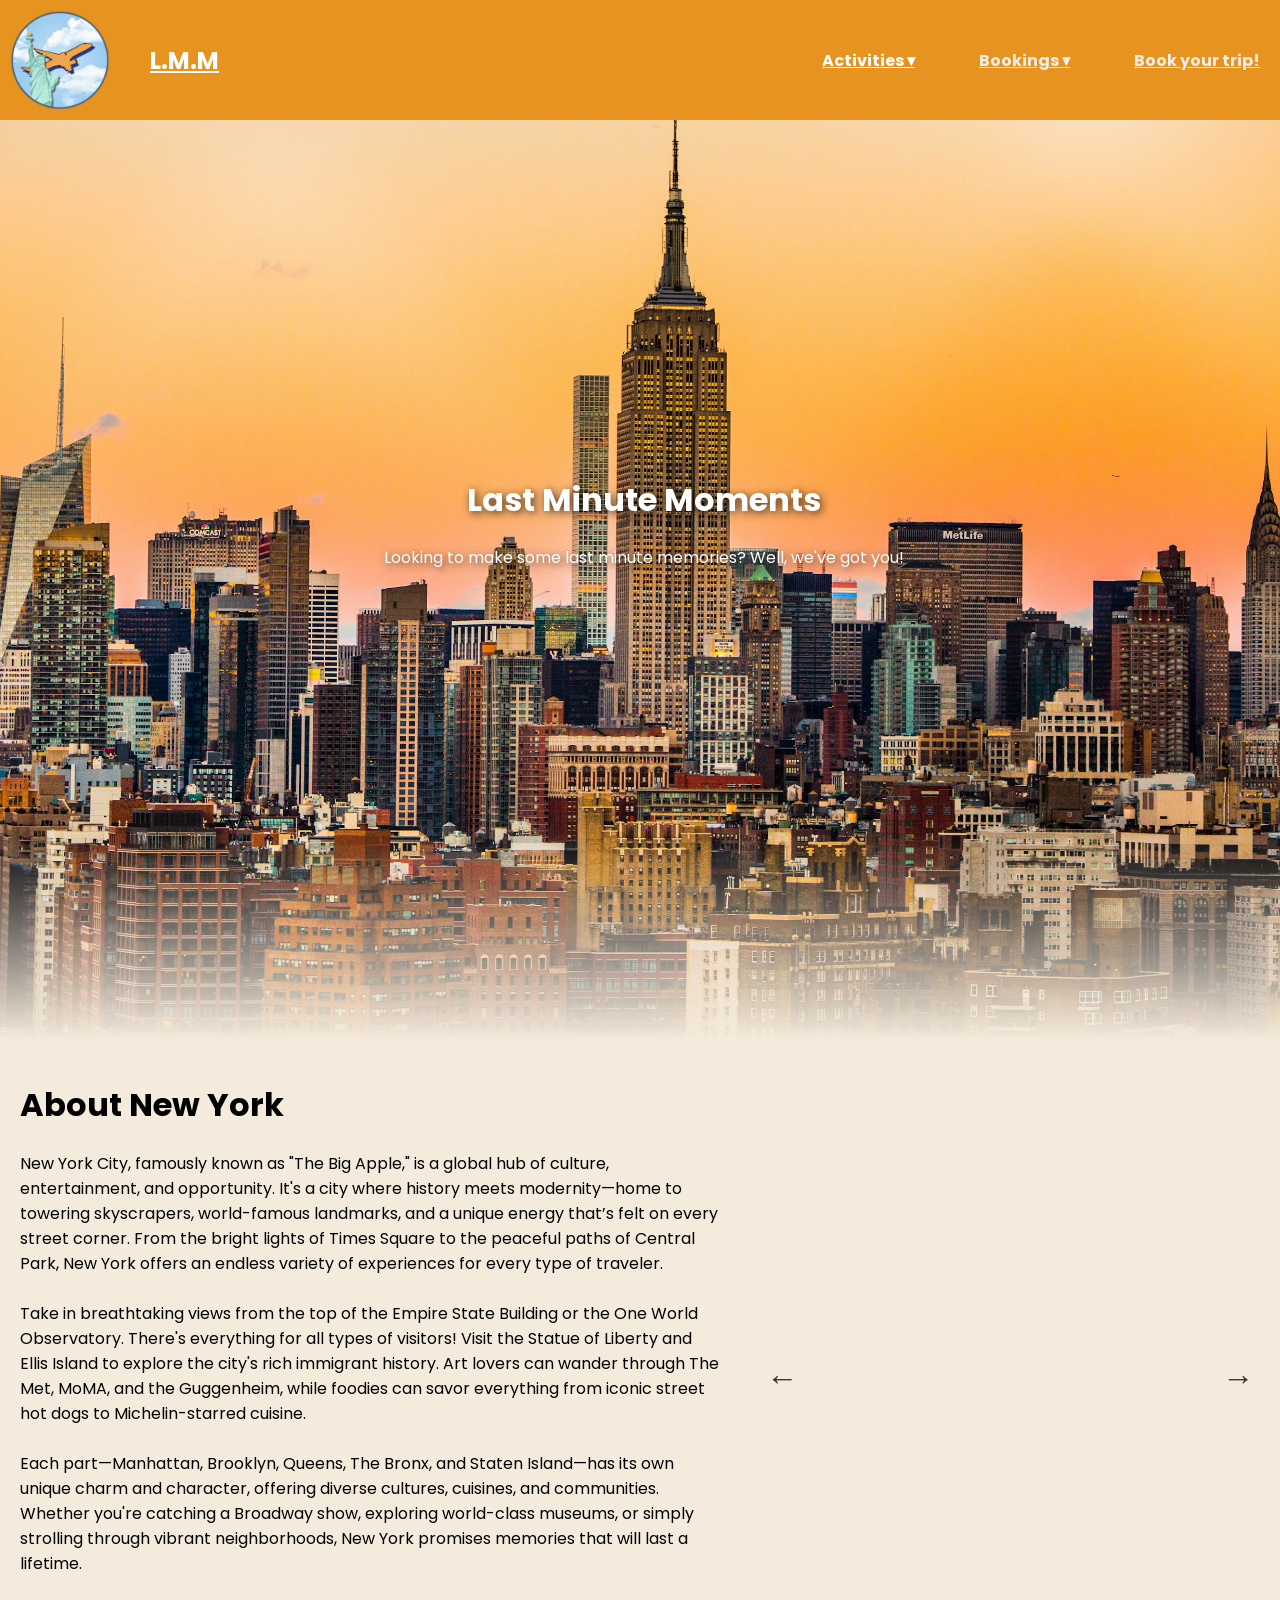
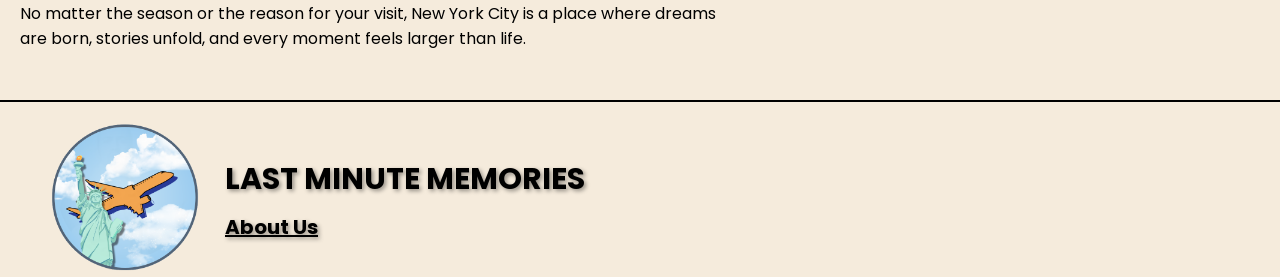
<file: index.html>
<!DOCTYPE html>
<html lang="en">
<head>
  <meta charset="UTF-8" />
  <meta name="viewport" content="width=device-width, initial-scale=1.0" />
  <title>Last Minute Memories</title>
  <link rel="icon" href="logo.png" type="image/x-icon">
  <link rel="stylesheet" href="index.css">
  <link rel="preconnect" href="https://fonts.googleapis.com">
  <link rel="preconnect" href="https://fonts.gstatic.com" crossorigin>
  <link href="https://fonts.googleapis.com/css2?family=Poppins:ital,wght@0,100;0,200;0,300;0,400;0,500;0,600;0,700;0,800;0,900;1,100;1,200;1,300;1,400;1,500;1,600;1,700;1,800;1,900&display=swap" rel="stylesheet">

<script>

  const cards = [
    {
      image: "hotels nyc.jpg",
      title: "Explore NYC Hotels",
      text: "Find the perfect place to rest after a day in the city. Click here to find comfortable hotels for your stay!"
    },
    {
      image: "for about us.jpg",
      title: "Discover Central Park",
      text: "Stroll through green paths in the middle of Manhattan. Click here to find activity ideas!"
    },
    {
      image: "food nyc.jpg",
      title: "Taste NYC",
      text: "From street eats to fine dining—NYC has it all. Click here to learn  about top rated NYC restaurants! "
    }
  ];

  let index = 0;

  function showCard() {
    const container = document.getElementById("carousel-container");
    const card = cards[index];
    container.innerHTML = `
      <div class="carousel-card">
        <div class="card-image" style="background-image: url('${card.image}')"></div>
        <div class="card-text">
          <h3>${card.title}</h3>
          <p>${card.text}</p>
        </div>
      </div>
    `;
  }

  function doNext() {
    index = (index + 1) % cards.length;
    showCard();
  }

  function doBack() {
    index = (index - 1 + cards.length) % cards.length;
    showCard();
  }

  window.onload = showCard;


</script>


</head>

<body class="poppins-regular" onload="startup()">
  <header class="sticky">
    <div class="logo">
      <img src="logo.png" width="100" height="100" alt="Logo">
      <a href="#"><h2>L.M.M</h2></a>
    </div>
    <nav>
      <div class="dropdown">
        <a href="#">Activities ▾</a>
        <div class="dropdown-content">
          <a href="lmm-food.html"> Food </a>
          <a href="recreation.html"> Recreation </a>
        </div>
      </div>
      <div class="dropdown">
        <a href="#" class="navbar-content">Bookings ▾  </a>
        <div class="dropdown-content">
          <a href="lmm-flights.html"> Flights </a>
          <a href="lmm-hotels.html">Hotels</a>
        </div>
      </div>
      <div class="dropdown">
        <a href="lmm-bookings.html" class="navbar-content">Book your trip!  </a>
      </div>
    </nav>
  </header>
<header class="bigheader">
    <div class="caption-text">
      <h1>Last Minute Moments</h1>
      <p>Looking to make some last minute memories? Well, we've got you!</p>
    </div>
</header>


  <div class="about-us"> 
    <div> 
      <h1> About New York</h1>
      
      <p class="aboutustest" class="pop"> New York City, famously known as "The Big Apple," is a global hub of culture, entertainment, and opportunity. It's a city where history meets modernity—home to towering skyscrapers, world-famous landmarks, and a unique energy that’s felt on every street corner. From the bright lights of Times Square to the peaceful paths of Central Park, New York offers an endless variety of experiences for every type of traveler.
      <br> <br> 
      Take in breathtaking views from the top of the Empire State Building or the One World Observatory. There's everything for all types of visitors! Visit the Statue of Liberty and Ellis Island to explore the city's rich immigrant history. Art lovers can wander through The Met, MoMA, and the Guggenheim, while foodies can savor everything from iconic street hot dogs to Michelin-starred cuisine.
      <br> <br> 
      Each part—Manhattan, Brooklyn, Queens, The Bronx, and Staten Island—has its own unique charm and character, offering diverse cultures, cuisines, and communities. Whether you're catching a Broadway show, exploring world-class museums, or simply strolling through vibrant neighborhoods, New York promises memories that will last a lifetime.
      <br> <br> 
      No matter the season or the reason for your visit, New York City is a place where dreams are born, stories unfold, and every moment feels larger than life.</p></div>
  <div class="carousel-wrapper">
    <button class="carousel-btn" onclick="doBack()">←</button>
    
    <div id="carousel-container" class="carousel-container">

  </div>
  
  <button class="carousel-btn" onclick="doNext()">→</button>
</div>

</div>
</div>
</div>
<br>
<hr>
<div class="overlay-img">
  <img src="logo.png" width="150" height="150" alt="logo">
  <p>LAST MINUTE MEMORIES<br>
  <a href="lmm-about_us.html">About Us</a></p>
</div>
</body>
</html>
</file>
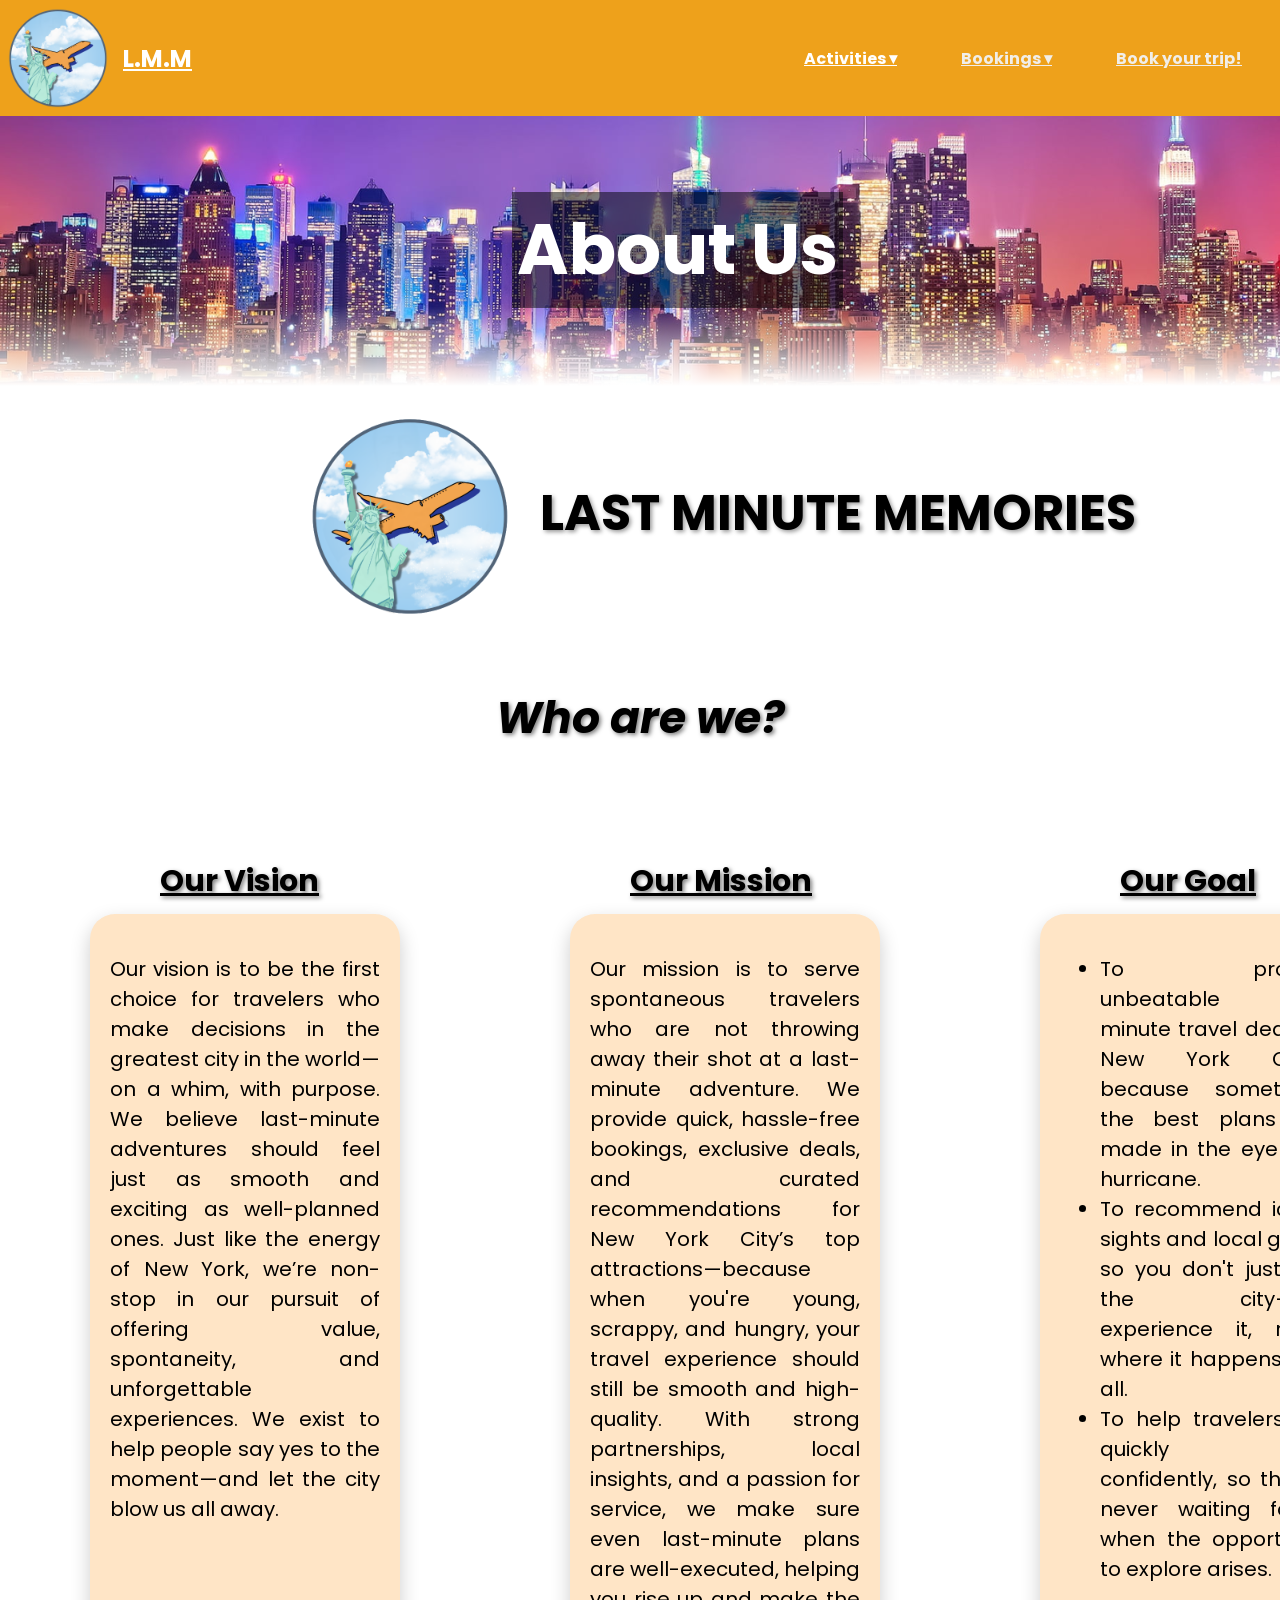
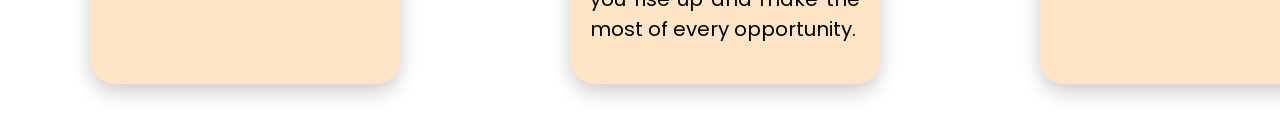
<file: lmm-about_us.html>
<!DOCTYPE html>
<html lang="en">
    <head>
        <meta charset="UTF-8">
        <meta name="viewport" content="width=device-width, initial-scale=1.0">
        <title>About Us</title>
        <link rel="icon" href="logo.png" type="image/x-icon">
        <link rel="preconnect" href="https://fonts.googleapis.com">
        <link rel="preconnect" href="https://fonts.gstatic.com" crossorigin>
        <link href="https://fonts.googleapis.com/css2?family=Poppins:ital,wght@0,100;0,200;0,300;0,400;0,500;0,600;0,700;0,800;0,900;1,100;1,200;1,300;1,400;1,500;1,600;1,700;1,800;1,900&display=swap" rel="stylesheet">
        <style>
            html {
                scroll-behavior: smooth;
            }
            body {
                font-family: Poppins, sans-serif;
                margin: 0;
                opacity:0;
                animation: fadeIn 1s ease-in-out forwards;
            }
            @keyframes fadeIn {
                to {
                    opacity:1;
                }
            }
            header {
                background-color:#eea11b;
                padding:8px;
                display: flex;
                justify-content: space-between;
                align-items: center;
                color: black;
            }
            h2 {
                display:flex;
                text-align:center;
                transition: all 0.3s;
            }
            h2:hover {
                cursor:pointer;
                box-shadow: 0 8px 20px rgba(0, 0, 0, 0.2);
                border-radius: 5px;
                padding: 5px 10px;
            }
            .logo {
                display: flex;
                align-items: center;
            }
            .logo img {
                height:100px;
                width:100px;
                margin-right: 15px;
            }
            nav a {
                margin:30px;
                color:white;
                text-decoration: underline;
                font-weight: bold;
                transition: all 0.3s;
            }
            nav a:hover{
                cursor:pointer;
                box-shadow: 0 8px 20px rgba(0, 0, 0, 0.2);
                border-radius: 5px;
                padding: 5px 10px;
            }
            div a {
                color:white;
                text-decoration: underline;
            }
            .dropdown {
                position: relative;
                display: inline-block;
            }
            .dropdown-content {
                display: none;
                position: absolute;
                background-color: white;
                min-width: 160px;
                box-shadow: 0px 8px 16px rgba(0,0,0,0.2);
                z-index: 1;
            }
            .dropdown-content a {
                color: black;
                padding: 10px 10px;
                text-decoration: none;
                display: block;
            }
            .navbar-content{
                color: #f1eee9;
            }
            .dropdown:hover .dropdown-content {
                display: block;
            }
            .dropdown-content a:hover {
                background-color:#f1f1f1;
            }
            .banner {
                position: relative;
                width: 100%;
                height: 270px;
                overflow: hidden;
            }
            .banner::after {
                content: "";
                position: absolute;
                bottom: 0;
                left: 0;
                height: 80px;
                width: 100%;
                background: linear-gradient(to bottom, rgba(255, 255, 255, 0) 0%, rgba(255, 255, 255, 2) 100%);
            }
            .overlay-text {
                position: absolute;
                top: 28%; 
                left: 40%; 
                color: white;
                background-color: rgba(0, 0, 0, 0.5); 
                padding: 5px;
                font-size: 70px;
                text-align:center;
                font-weight: bold;
                animation: rise 1s ease-in forwards;
            }
            @keyframes rise {
                0% {
                    transform: translateY(40px);
                    opacity: 0.5;
                }
                100% {
                    transform: translateY(0);
                    opacity: 1;
                }
            }
            .whorwe {
                margin-left:20px;
                margin-bottom:-10px;
                width:350px;
                align-items: center;
                justify-content: center;
                margin:auto;
                text-shadow: 2px 2px 4px rgba(0, 0, 0, 0.5);
                animation: whorweRise 1.5s ease-in forwards;
            }
            @keyframes whorweRise {
                0% {
                    transform: translateY(40px);
                    opacity: 0.5;
                }
                100% {
                    transform: translateY(0);
                    opacity: 1;
                }
            }
            .whorwe p {
                font-size:44px;
                font-weight:bold;
                text-align:center;
                font-style: italic;
            }
            .container {
                display:grid;
                width: 800px; 
                grid-template-columns: 680px;
                grid-template-columns: auto auto auto;
                grid-template-areas: 
                "title1 title2 title3"
                "vision mission goal"
                ;
                
                column-gap:150px;
                margin-top:20px;
                margin-left: 80px;
                padding:10px;
                text-align:justify;
                hyphens:none;
                font-size:20px;
                animation: containerRise 1.5s ease-in forwards;
            }
            @keyframes containerRise {
                0% {
                    transform: translateY(40px);
                    opacity: 0.5;
                }
                100% {
                    transform: translateY(0);
                    opacity: 1;
                }
            }
            .vision {
                display:flex;
                grid-area: vision;
                background-color: #ffe5c6;
                padding:20px;
                border-radius:25px;
            }
            .mission {
                display:flex;
                grid-area: mission;
                background-color: #ffe5c6;
                padding:20px;
                border-radius:25px;
            }
            .goal {
                display:flex;
                grid-area: goal;
                background-color: #ffe5c6;
                padding:20px;
                border-radius:25px;
            }
            .mission, .vision, .goal {
                text-align:justify;        
                width:270px;
                word-break:keep-all;
                overflow-wrap: normal;
                box-shadow: 0 8px 20px rgba(0, 0, 0, 0.2);
            }
            .title1 {
                display:flex;
                grid-area: title1;
                margin-left:60px;
            }
            .title2 {
                display:flex;
                grid-area: title2;
                margin-left:50px;
            }
            .title3 {
                display:flex;
                grid-area: title3;
                margin-left:70px;
            }
            .title1, .title2, .title3 {
                padding:10px;
                text-align:center;
                width:250px;
                text-decoration: underline;
                font-size:30px;
                font-weight: bold;
                text-shadow: 2px 2px 4px rgba(0, 0, 0, 0.5);
            }
            .overlay-img {
                display:flex;
                margin-top:30px;
                margin-left:310px;
                animation: lmmRise 1.5s ease-in-out forwards
            }
            .overlay-img p {
                font-size:50px;
                font-weight: bold;
                text-align:start;
                margin-left:30px;
                margin-top:60px;
                text-shadow: 2px 2px 4px rgba(0, 0, 0, 0.4);
            }
            @keyframes lmmRise {
                0% {
                    transform: translateY(40px);
                    opacity: 0.5;
                }
                100% {
                    transform: translateY(0);
                    opacity: 1;
                }
            }
        </style>
    </head>
    <body>
        <header>
            <div class="logo">
              <img src="logo.png" width="100" height="100" alt="Logo">
              <a href="index.html"><h2>L.M.M</h2></a>
            </div>
            <nav>
                <div class="dropdown">
                    <a href="#">Activities ▾</a>
                    <div class="dropdown-content">
                        <a href="lmm-food.html"> Food </a>
                        <a href="lmm-recreation.html"> Recreation </a>
                    </div>
                </div>
                <div class="dropdown">
                    <a href="#" class="navbar-content">Bookings ▾  </a>
                    <div class="dropdown-content">
                        <a href="lmm-flights.html">Flights</a>
                        <a href="lmm-hotels.html">Hotels</a>
                    </div>
                </div>
                <div class="dropdown">
                    <a href="lmm-bookings.html" class="navbar-content">Book your trip!</a>
                </div>
                </div>
            </nav>
        </header>
        <div class="banner">
            <img src="aboutuspic.png" alt="new york" width="1425" height="270">
            <div class="overlay-text">About Us</div>
        </div>
        <div class="overlay-img">
            <img src="logo.png" width="200" height="200" alt="logo">
            <p>LAST MINUTE MEMORIES</p>
        </div>
        <br>
        <div class="whorwe">
            <p>Who are we?</p>
        </div>
        <br>
        <div class="container">
            <div class="title1">
                Our Vision
            </div>
            <div class="vision">
                <p>Our vision is to be the first choice for travelers who make decisions in the greatest city in the world—on a whim, with purpose. We believe last-minute adventures should feel just as smooth and exciting as well-planned ones. Just like the energy of New York, we’re non-stop in our pursuit of offering value, spontaneity, and unforgettable experiences. We exist to help people say yes to the moment—and let the city blow us all away.
                </p>
            </div>
            <div class="title2">
                Our Mission
            </div>
            <div class="mission">
                <p>
                    Our mission is to serve spontaneous travelers who are not throwing away their shot at a last-minute adventure. We provide quick, hassle-free bookings, exclusive deals, and curated recommendations for New York City’s top attractions—because when you're young, scrappy, and hungry, your travel experience should still be smooth and high-quality. With strong partnerships, local insights, and a passion for service, we make sure even last-minute plans are well-executed, helping you rise up and make the most of every opportunity.
                </p>
            </div>
            <div class="title3">
                Our Goal
            </div>
            <div class="goal">
                    <ul>
                        <li>To provide unbeatable last-minute travel deals to New York City—because sometimes the best plans are made in the eye of a hurricane.</li>
                        <li>To recommend iconic sights and local gems, so you don't just visit the city—you experience it, room where it happens and all.</li>
                        <li>To help travelers act quickly and confidently, so they're never waiting for it when the opportunity to explore arises.</li>
                    </ul>
            </div>
        </div>
        <br>
    </body>
</html>
</file>
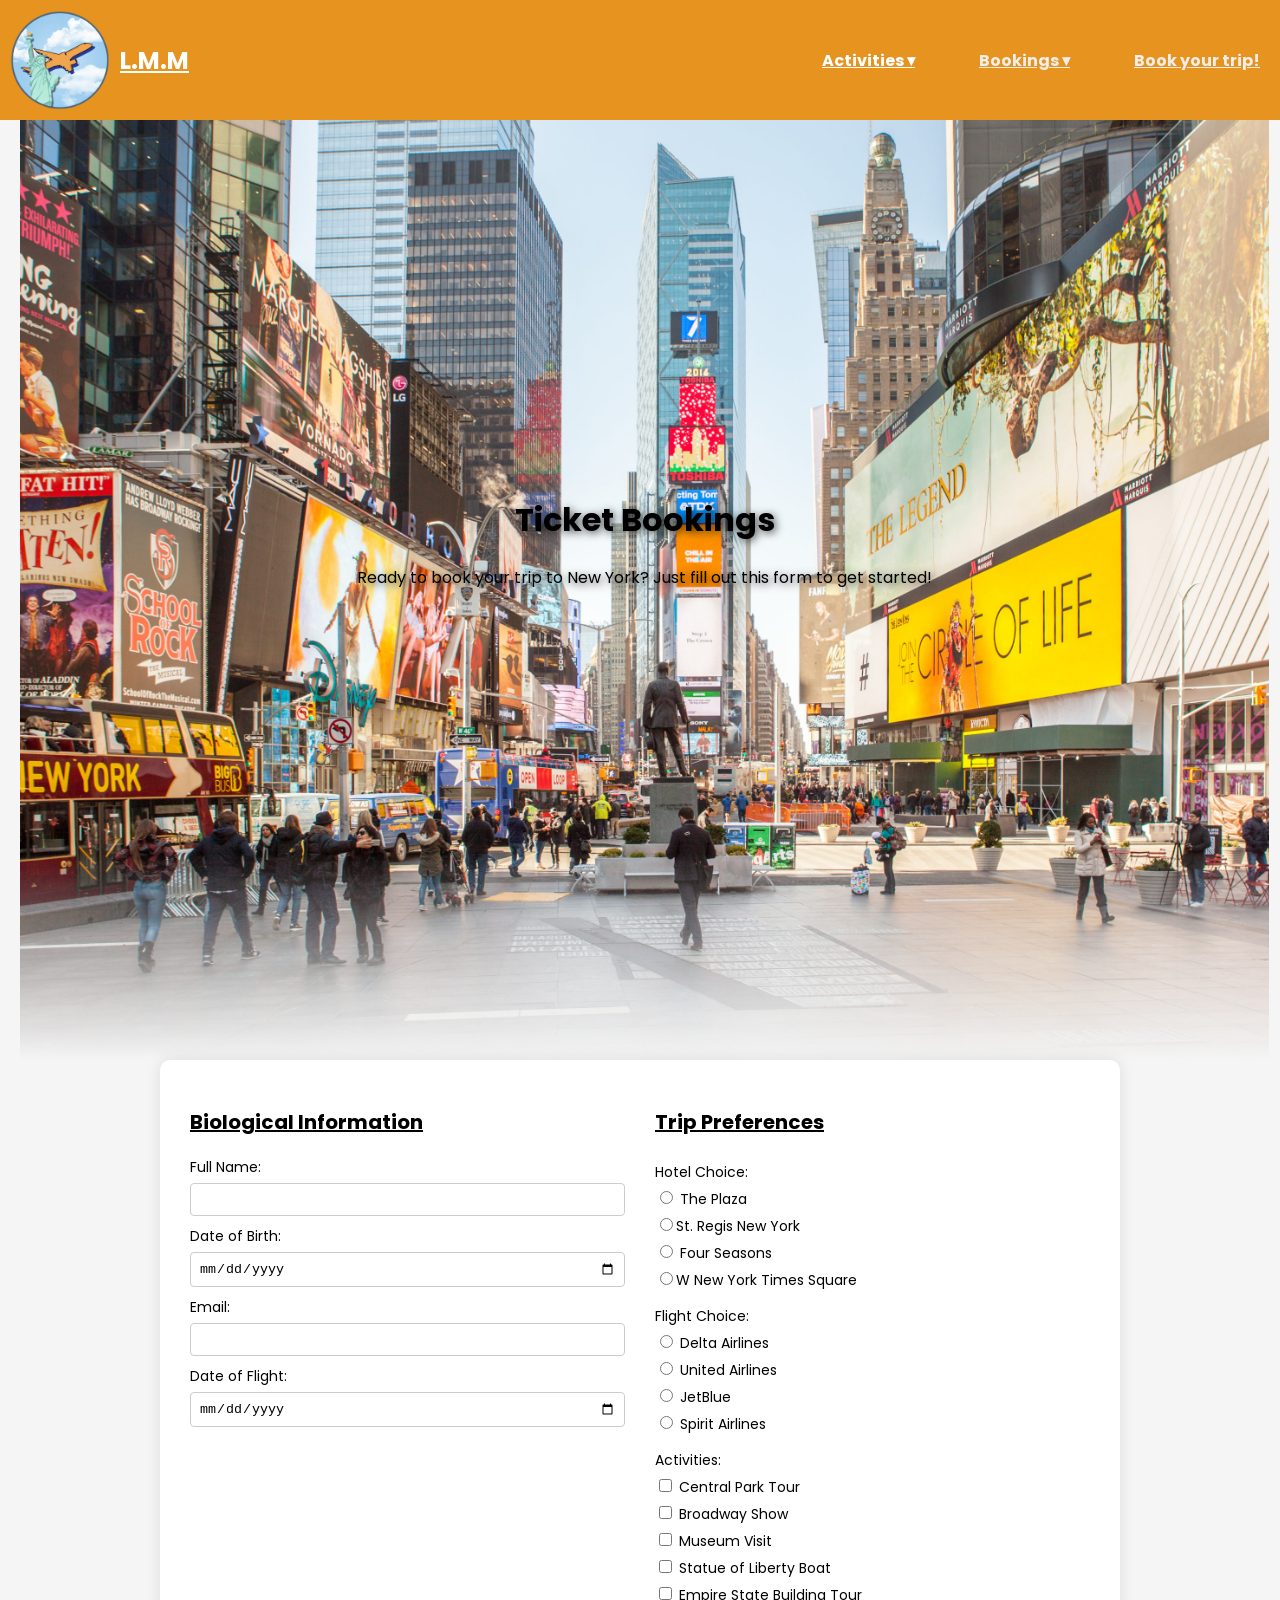
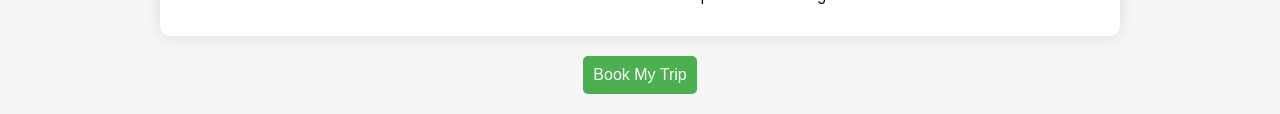
<file: lmm-bookings.html>
<!DOCTYPE html>
<html lang="en">
<head>
  <meta charset="UTF-8" />
  <meta name="viewport" content="width=device-width, initial-scale=1.0" />
  <title>Book your trip!</title>
  <link rel="icon" href="logo.png" type="image/x-icon">
  <link rel="stylesheet" href="lmm-bookings.css">
  <link rel="preconnect" href="https://fonts.googleapis.com">
  <link rel="preconnect" href="https://fonts.gstatic.com" crossorigin>
  <link href="https://fonts.googleapis.com/css2?family=Poppins:ital,wght@0,100;0,200;0,300;0,400;0,500;0,600;0,700;0,800;0,900;1,100;1,200;1,300;1,400;1,500;1,600;1,700;1,800;1,900&display=swap" rel="stylesheet">

<script>
  const form = document.getElementById("bookingForm");
  const confirmation = document.getElementById("confirmation");

  form.addEventListener("submit", function (e) {
    e.preventDefault();

    // Show popup alert
    alert("Thank you for filling in your details!");

    const name = document.getElementById("name").value;
    const hotel = document.querySelector("input[name='hotel']:checked")?.value;
    const flight = document.querySelector("input[name='flight']:checked")?.value;
    const activities = Array.from(document.querySelectorAll("input[name='activity']:checked")).map(cb => cb.value);

    confirmation.innerText = 
`Trip confirmed!
Name: ${name}
Hotel: ${hotel}
Flight: ${flight}
Activity: ${activities.join(", ")}`;

    confirmation.style.display = "block";
  });
</script>


</head>


  <body class="poppins-regular" onload="startup()">

  <header class="sticky">
    <div class="logo">
      <img src="logo.png" width="100" height="100" alt="Logo">
      <a href="index.html"><h2>L.M.M</h2></a>
    </div>


    <nav>
  

  <div class="dropdown">
    <a href="#">Activities ▾</a>
    <div class="dropdown-content">
      <a href="lmm-food.html"> Food </a>
      <a href="lmm-recreation.html"> Recreation </a>
    </div>
    </div>
  <div class="dropdown">
    <a href="#" class="navbar-content">Bookings ▾  </a>
    <div class="dropdown-content">
      <a href="lmm-flights.html"> Flights </a>
      <a href="lmm-hotels.html">Hotels</a>
    </div>
  </div>

  <div class="dropdown">
    <a href="lmm-bookings.html" class="navbar-content">Book your trip!  </a>
    
 
    </div>
  </div>
 

    </nav>

</header>
<header class="bigheader">
    <div class="caption-text">
      
      <h1>Ticket Bookings</h1>
      <p>Ready to book your trip to New York? Just fill out this form to get started!</p>
    </div>
</header>

 <form id="bookingForm">
    <div class="container">
      <!-- Left Column -->
      <div class="form-section">
        <h2>Biological Information</h2>
        <label for="name">Full Name:</label>
        <input type="text" id="name" required>

        <label for="dob">Date of Birth:</label>
        <input type="date" id="dob" required>

        <label for="email">Email:</label>
        <input type="email" id="email" required>

        <label for="dof">Date of Flight:</label>
        <input type="date" id="dof" required>
      </div>

      <!-- Right Column -->
      <div class="form-section">
        <h2>Trip Preferences</h2>

        <div class="radio-group">
          <label>Hotel Choice:</label>
          <label><input type="radio" name="hotel" value="The Plaza" required> The Plaza</label>
          <label><input type="radio" name="hotel" value="St. Regis New York">St. Regis New York</label>
          <label><input type="radio" name="hotel" value="Four Seasons"> Four Seasons</label>
          <label><input type="radio" name="hotel" value="W New York Times Square">W New York Times Square</label>
        </div>

        <div class="radio-group">
          <label>Flight Choice:</label>
          <label><input type="radio" name="flight" value="Delta Airlines" required> Delta Airlines</label>
          <label><input type="radio" name="flight" value="United Airlines"> United Airlines</label>
          <label><input type="radio" name="flight" value="JetBlue"> JetBlue</label>
          <label><input type="radio" name="flight" value="Spirit Airlines"> Spirit Airlines</label>
        </div>

        <div class="checkbox-group">
          <label>Activities:</label>
          <label><input type="checkbox" name="activity" value="Central Park Tour"> Central Park Tour</label>
          <label><input type="checkbox" name="activity" value="Broadway Show"> Broadway Show</label>
          <label><input type="checkbox" name="activity" value="Museum Visit"> Museum Visit</label>
          <label><input type="checkbox" name="activity" value="Statue of Liberty Boat"> Statue of Liberty Boat</label>
          <label><input type="checkbox" name="activity" value="Empire State Building"> Empire State Building Tour</label>
        </div>
      </div>
    </div>

    <div style="text-align: center;">
      <button type="submit">Book My Trip</button>
    </div>
  </form>

  <div id="confirmation" class="confirmation" style="display: none;"></div>
</body>
</html>
</file>
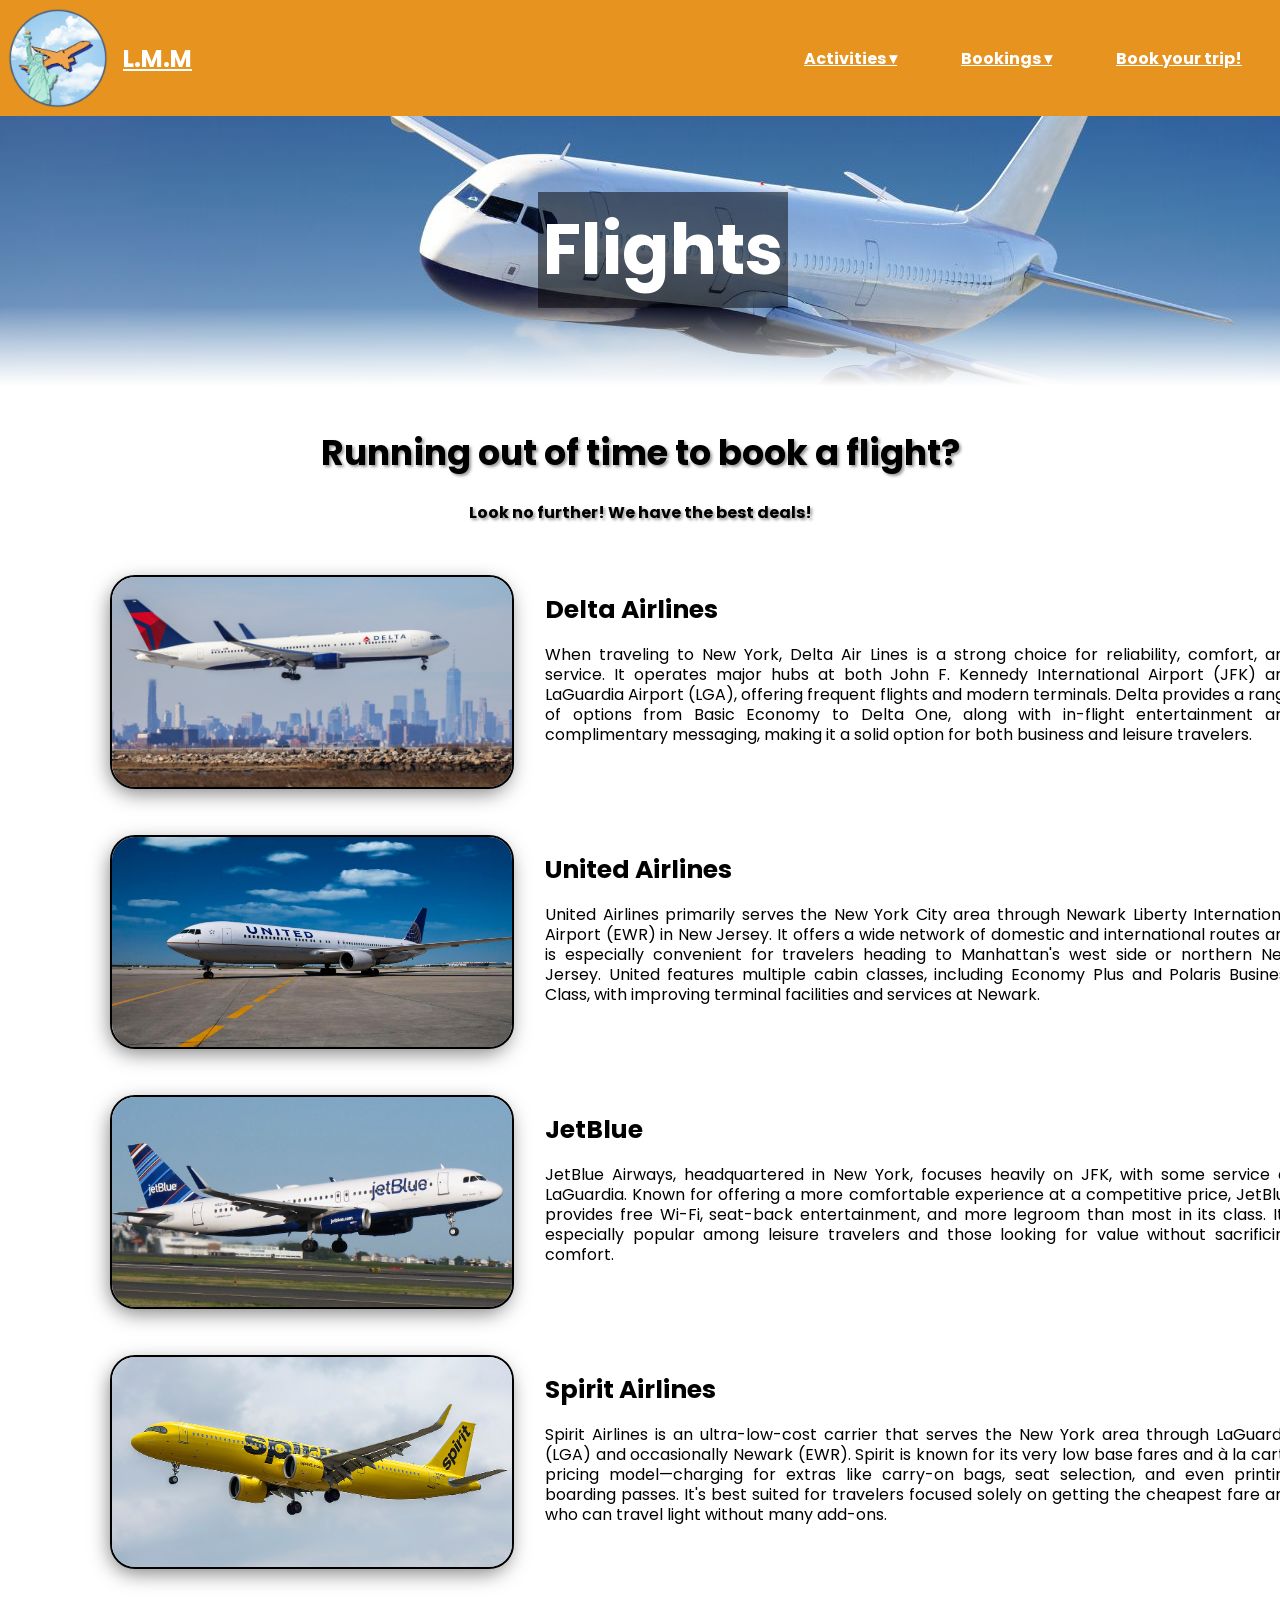
<file: lmm-flights.html>
<!DOCTYPE html>
<html lang="en">
    <head>
        <meta charset="UTF-8">
        <meta name="viewport" content="width=device-width, initial-scale=1.0">
        <title>Flights</title>
        <link rel="icon" href="logo.png" type="image/x-icon">
        <link rel="preconnect" href="https://fonts.googleapis.com">
        <link rel="preconnect" href="https://fonts.gstatic.com" crossorigin>
        <link href="https://fonts.googleapis.com/css2?family=Poppins:ital,wght@0,100;0,200;0,300;0,400;0,500;0,600;0,700;0,800;0,900;1,100;1,200;1,300;1,400;1,500;1,600;1,700;1,800;1,900&display=swap" rel="stylesheet">
        <style>
            html {
                scroll-behavior: smooth;
            }
            body {
                font-family: Poppins, sans-serif;
                margin: 0;
                opacity:0;
                animation: fadeIn 1s ease-in-out forwards;
            }
            @keyframes fadeIn {
                to {
                    opacity:1;
                }
            }
            header {
                background-color:#e6931f;
                padding:8px;
                display: flex;
                justify-content: space-between;
                align-items: center;
                color: white;
            }
            h2 {
                display:flex;
                text-align:center;
                transition: all 0.3s;
            }
            h2:hover {
                cursor:pointer;
                box-shadow: 0 8px 20px rgba(0, 0, 0, 0.2);
                border-radius: 5px;
                padding: 5px 10px;
            }
            .logo {
                display: flex;
                align-items: center;
            }
            .logo img {
                height: 100px;
                width: 100px;
                margin-right: 15px;
            }
            nav a {
                margin:  30px;
                color: white;
                text-decoration: underline;
                font-weight: bold;
                transition: all 0.3s;
            }
            nav a:hover{
                cursor:pointer;
                box-shadow: 0 8px 20px rgba(0, 0, 0, 0.2);
                border-radius: 5px;
                padding: 5px 10px;
            }
            div a {
                color:white;
                text-decoration: underline;
            }
            .dropdown {
                position: relative;
                display: inline-block;
            }
            .dropdown a {
                color:white;
            }
            .dropdown-content {
                display: none;
                position: absolute;
                background-color: white;
                min-width: 160px;
                box-shadow: 0px 8px 16px rgba(0,0,0,0.2);
                z-index: 1;
            }
            .dropdown-content a {
                color: black;
                padding: 10px 10px;
                text-decoration: none;
                display: block;
            }
            .navbar-content{
                color: #f1eee9;
            }
            .dropdown:hover .dropdown-content {
                display: block;
            }
            .dropdown-content a:hover {
                background-color:#f1f1f1;
            }
            .banner {
                position: relative;
                width: 100%;
                height: 270px;
                overflow: hidden;
            }
            .banner::after {
                content: "";
                position: absolute;
                bottom: 0;
                left: 0;
                height: 80px;
                width: 100%;
                background: linear-gradient(to bottom, rgba(255, 255, 255, 0) 0%, rgba(255, 255, 255, 2) 100%);
            }
            .overlay-text {
                position: absolute;
                top: 28%; 
                left: 42%; 
                color: white;
                background-color: rgba(0, 0, 0, 0.5); 
                padding: 5px;
                font-size: 70px;
                text-align:center;
                font-weight: bold;
                animation:rise 1s ease-in forwards;
            }
            @keyframes rise {
                0% {
                    transform: translateY(40px);
                    opacity: 0.5;
                }
                100% {
                    transform: translateY(0);
                    opacity: 1;
                }
            }
            .catchphrase {
                text-align:center;
                font-weight: bold;
                font-size:35px;
                margin-top:40px;
                text-shadow: 2px 2px 3px rgba(0, 0, 0, 0.4);
                animation:rise 1.5s ease-in forwards;
            }
            @keyframes rise {
                0% {
                    transform: translateY(40px);
                    opacity: 0.5;
                }
                100% {
                    transform: translateY(0);
                    opacity: 1;
                }
            }
            .catchphrase h4 {
                font-size:16px;
                text-align:center;
                margin-left:0px;
            }

            .container {
                display:grid;
                width: auto; 
                justify-content: center;
                grid-template-columns: 700px 360px;
                grid-template-areas: 
                "img1 exp1"
                "img2 exp2"
                "img3 exp3"
                "img4 exp4"
                ;
                margin-top:50px;
                column-gap:0px;
                margin-left:0px;
                row-gap:50px;
                padding:10px;
                text-align:justify;
                hyphens:auto;
                font-size:20px;
                line-height: 20px;
                padding-top:0px;
                animation:rise 1.5s ease-in forwards;
            }
            @keyframes rise {
                0% {
                    transform: translateY(40px);
                    opacity: 0.5;
                }
                100% {
                    transform: translateY(0);
                    opacity: 1;
                }
            }

            .container img {
                border-radius: 25px;
                border:black solid 2px;
                width:400px;
                height:210px;
            }
            .exp1 {
                grid-template-areas: exp1;
            }
            .img1 {
                grid-area:img1;
                
            }
            div p {
                font-size:25px;
                font-weight:bold;
                text-align:left;
                hyphens:auto;
            }
            .img2 {
                grid-area:img2;
            }
            .exp2 {
                grid-template-areas: exp2;
            }
            .exp3 {
                grid-template-areas: exp3;
            }
            .img3 {
                grid-area:img3;
            }
            .exp4 {
                grid-template-areas: exp4
            }
            .img4 {
                grid-area:img4;
            }
            .exp1, .exp2, .exp3, .exp4 {
                margin-left:-270px;
                padding:5px;
                font-weight:400;
                font-size:16px; 
                padding-top:0px;
                width: 750px;
                hyphens:none;
            }
            .img1, .img2, .img3, .img4 {
                box-shadow: 0 8px 20px rgba(0, 0, 0, 0.5);
                border-radius: 25px;
                width: 400px;
                height: 210px;
            }
            .icon {
                font-size: 10px;
                margin-top:10px;
                margin-right: 6px;
            }
            .icon img {
                width:40px;
                height:40px;
                display:flex;
                align-items:center;
                
            }
            .text {
                position:relative;
                font-size:15px;
            }
        </style>
    </head>
    <body>
        <header>
            <div class="logo">
              <img src="logo.png" width="100" height="100" alt="Logo">
              <a href="index.html"><h2>L.M.M</h2></a>
              </div>
            <nav>
                <div class="dropdown">
                    <a href="#">Activities ▾</a>
                    <div class="dropdown-content">
                        <a href="lmm-food.html"> Food </a>
                        <a href="lmm-recreation.html"> Recreation </a>
                    </div>
                </div>
                <div class="dropdown">
                    <a href="#" class="navbar-content">Bookings ▾  </a>
                    <div class="dropdown-content">
                        <a href="lmm-flights.html">Flights</a>
                        <a href="lmm-hotels.html">Hotels</a>
                    </div>
                </div>
                <div class="dropdown">
                    <a href="lmm-bookings.html" class="navbar-content">Book your trip!</a>
                </div>
                </div>
            </nav>
        </header>
        <div class="banner">
            <img src="flightsbanner.jpg" alt="banner" width="1425" height="270">
            <div class="overlay-text">Flights</div>
        </div>
        <div class="catchphrase">
            Running out of time to book a flight?
            <h4>Look no further! We have the best deals!</h4>
        </div>
       
        <div class="container">
            <div class="img1">
                <img src="deltaairlines.jpeg">
            </div>
            <div class="exp1">
                <p>Delta Airlines</p>
                When traveling to New York, Delta Air Lines is a strong choice for reliability, comfort, and service. It operates major hubs at both John F. Kennedy International Airport (JFK) and LaGuardia Airport (LGA), offering frequent flights and modern terminals. Delta provides a range of options from Basic Economy to Delta One, along with in-flight entertainment and complimentary messaging, making it a solid option for both business and leisure travelers.
            </div>
            
            <div class="img2">
                <img src="unitedairlines.jpg">
            </div>
            <div class="exp2">
                <p>United Airlines</p>
                United Airlines primarily serves the New York City area through Newark Liberty International Airport (EWR) in New Jersey. It offers a wide network of domestic and international routes and is especially convenient for travelers heading to Manhattan's west side or northern New Jersey. United features multiple cabin classes, including Economy Plus and Polaris Business Class, with improving terminal facilities and services at Newark.
            </div>
            <div class="img3">
                <img src="jetblue.jpg">
            </div>
            <div class="exp3">
                <p>JetBlue</p>
                JetBlue Airways, headquartered in New York, focuses heavily on JFK, with some service at LaGuardia. Known for offering a more comfortable experience at a competitive price, JetBlue provides free Wi-Fi, seat-back entertainment, and more legroom than most in its class. It's especially popular among leisure travelers and those looking for value without sacrificing comfort.
            </div>
            <div class="img4">
                <img src="spiritairlines.jpg">
            </div>
            <div class="exp4">
                <p>Spirit Airlines</p>
                Spirit Airlines is an ultra-low-cost carrier that serves the New York area through LaGuardia (LGA) and occasionally Newark (EWR). Spirit is known for its very low base fares and à la carte pricing model—charging for extras like carry-on bags, seat selection, and even printing boarding passes. It's best suited for travelers focused solely on getting the cheapest fare and who can travel light without many add-ons.
            </div>
        </div>
        <br>
        <br>
    </body>
</html>
</file>
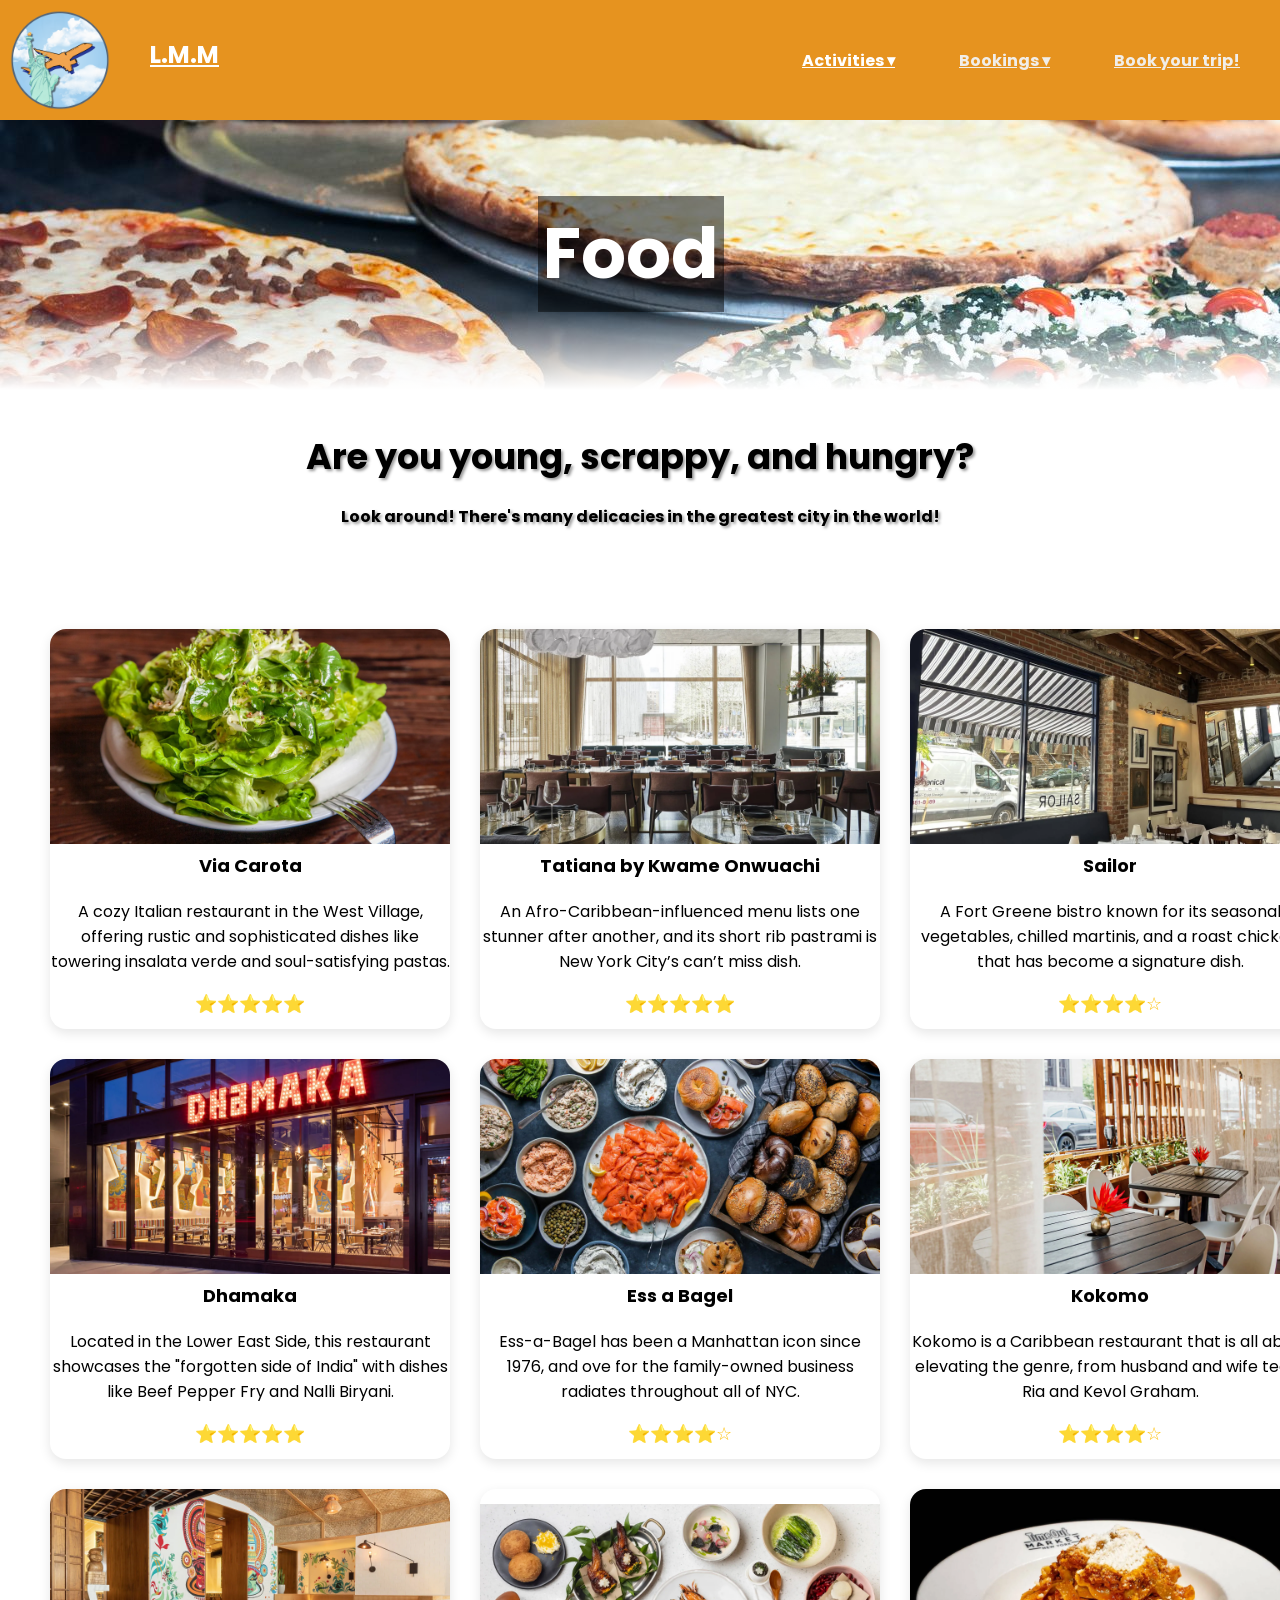
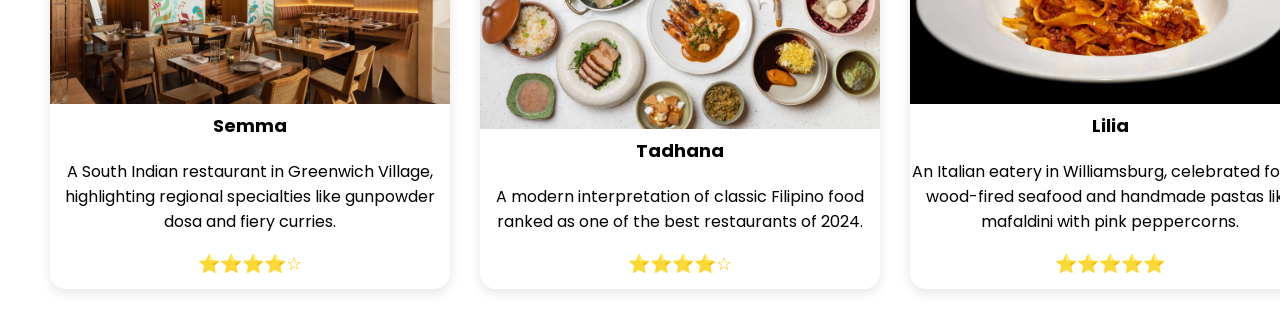
<file: lmm-food.html>
<!DOCTYPE html>
<html lang="en">
<head>
  <meta charset="UTF-8" />
  <meta name="viewport" content="width=device-width, initial-scale=1.0" />
  <title>Food</title>
  <link rel="icon" href="logo.png" type="image/x-icon">
  <link rel="stylesheet" href="lmm-food.css">
  <link rel="preconnect" href="https://fonts.googleapis.com">
  <link rel="preconnect" href="https://fonts.gstatic.com" crossorigin>
  <link href="https://fonts.googleapis.com/css2?family=Poppins:ital,wght@0,100;0,200;0,300;0,400;0,500;0,600;0,700;0,800;0,900;1,100;1,200;1,300;1,400;1,500;1,600;1,700;1,800;1,900&display=swap" rel="stylesheet">

<script>

  const cards = [
    {
      image: "hotels nyc.avif",
      title: "Explore NYC Hotels",
      text: "Find the perfect place to rest after a day in the city. Click here to find comfortable hotels for your stay!"
    },
    {
      image: "for about us.jpg",
      title: "Discover Central Park",
      text: "Stroll through green paths in the middle of Manhattan. Click here to find activity ideas!"
    },
    {
      image: "food nyc.jpg",
      title: "Taste NYC",
      text: "From street eats to fine dining—NYC has it all. Click here to learn  about top rated NYC restaurants! "
    }
  ];

  let index = 0;

  function showCard() {
    const container = document.getElementById("carousel-container");
    const card = cards[index];
    container.innerHTML = `
      <div class="carousel-card">
        <div class="card-image" style="background-image: url('${card.image}')"></div>
        <div class="card-text">
          <h3>${card.title}</h3>
          <p>${card.text}</p>
        </div>
      </div>
    `;
  }

  function doNext() {
    index = (index + 1) % cards.length;
    showCard();
  }

  function doBack() {
    index = (index - 1 + cards.length) % cards.length;
    showCard();
  }

  window.onload = showCard;


</script>


</head>

<body class="poppins-regular" onload="startup()">
  <header>
    <div class="logo">
      <img src="logo.png" width="100" height="100" alt="Logo">
      <a href="index.html"><h2>L.M.M</h2></a>
    </div>
    <nav>
      <div class="dropdown">
        <a href="#">Activities ▾</a>
        <div class="dropdown-content">
          <a href="lmm-food.html"> Food </a>
          <a href="lmm-recreation.html"> Recreation </a>
        </div>
      </div>
      <div class="dropdown">
        <a href="#" class="navbar-content">Bookings ▾  </a>
        <div class="dropdown-content">
          <a href="lmm-flights.html"> Flights </a>
          <a href="lmm-hotels.html">Hotels</a>
        </div>
      </div>
      <div class="dropdown">
        <a href="lmm-bookings.html" class="navbar-content">Book your trip!  </a>
      </div>
    </nav>
</header>
<div class="banner">
  <img src="foodbanner.jpg" alt="new york" width="1425" height="270">
  <div class="overlay-text">Food</div>
</div>
<div class="catchphrase">
  Are you young, scrappy, and hungry?
  <h4>Look around! There's many delicacies in the greatest city in the world!</h4>
</div>
<div class="restaurant-grid">

  <div class="restaurant-card">
    <img src="via carota.webp" alt="Restaurant 1">
    <h3>Via Carota</h3>
    <p>A cozy Italian restaurant in the West Village, offering rustic and sophisticated dishes like towering insalata verde and soul-satisfying pastas.</p>
    <div class="stars">⭐⭐⭐⭐⭐</div>
  </div>

  <div class="restaurant-card">
    <img src="tatiana.webp" alt="Restaurant 1">
    <h3>Tatiana by Kwame Onwuachi</h3>
    <p> An Afro-Caribbean-influenced menu lists one stunner after another, and its short rib pastrami is New York City’s can’t miss dish. </p>
    <div class="stars">⭐⭐⭐⭐⭐</div>
  </div>

  <div class="restaurant-card">
    <img src="sailor.webp" alt="Restaurant 2">
    <h3>Sailor</h3>
<p> A Fort Greene bistro known for its seasonal vegetables, chilled martinis, and a roast chicken that has become a signature dish.</p>
    <div class="stars">⭐⭐⭐⭐☆</div>
  </div>

  <div class="restaurant-card">
    <img src="dhamaka.webp" alt="Restaurant 1">
    <h3>Dhamaka</h3>
    <p>Located in the Lower East Side, this restaurant showcases the "forgotten side of India" with dishes like Beef Pepper Fry and Nalli Biryani.</p>
    <div class="stars">⭐⭐⭐⭐⭐</div>
  </div>

  <div class="restaurant-card">
    <img src="bagel.webp" alt="Restaurant 1">
    <h3>Ess a Bagel </h3>
    <p>Ess-a-Bagel has been a Manhattan icon since 1976, and ove for the family-owned business radiates throughout all of NYC.
</p>
    <div class="stars">⭐⭐⭐⭐☆</div>
  </div>

  <div class="restaurant-card">
    <img src="kokomo.webp" alt="Restaurant 2">
    <h3>Kokomo</h3>
    <p>Kokomo is a Caribbean restaurant that is all about elevating the genre, from husband and wife team Ria and Kevol Graham.
</p>
    <div class="stars">⭐⭐⭐⭐☆</div>
  </div>

  <div class="restaurant-card">
    <img src="semma.webp" alt="Restaurant 1">
    <h3>Semma</h3>
    <p>A South Indian restaurant in Greenwich Village, highlighting regional specialties like gunpowder dosa and fiery curries.</p>
    <div class="stars">⭐⭐⭐⭐☆</div>
  </div>

  <div class="restaurant-card">
    <img src="tadhana.webp" alt="Restaurant 1">
    <h3>Tadhana</h3>
    <p>A modern interpretation of classic Filipino food ranked as one of the best restaurants of 2024.</p>
    <div class="stars">⭐⭐⭐⭐☆</div>
  </div>

  <div class="restaurant-card">
    <img src="lilia.webp" alt="Restaurant 2">
    <h3>Lilia</h3>
    <p>An Italian eatery in Williamsburg, celebrated for its wood-fired seafood and handmade pastas like mafaldini with pink peppercorns.</p>
    <div class="stars">⭐⭐⭐⭐⭐</div>
  </div>

  <!-- repeat 7 more cards -->
</div>
</body>
</html>
</file>
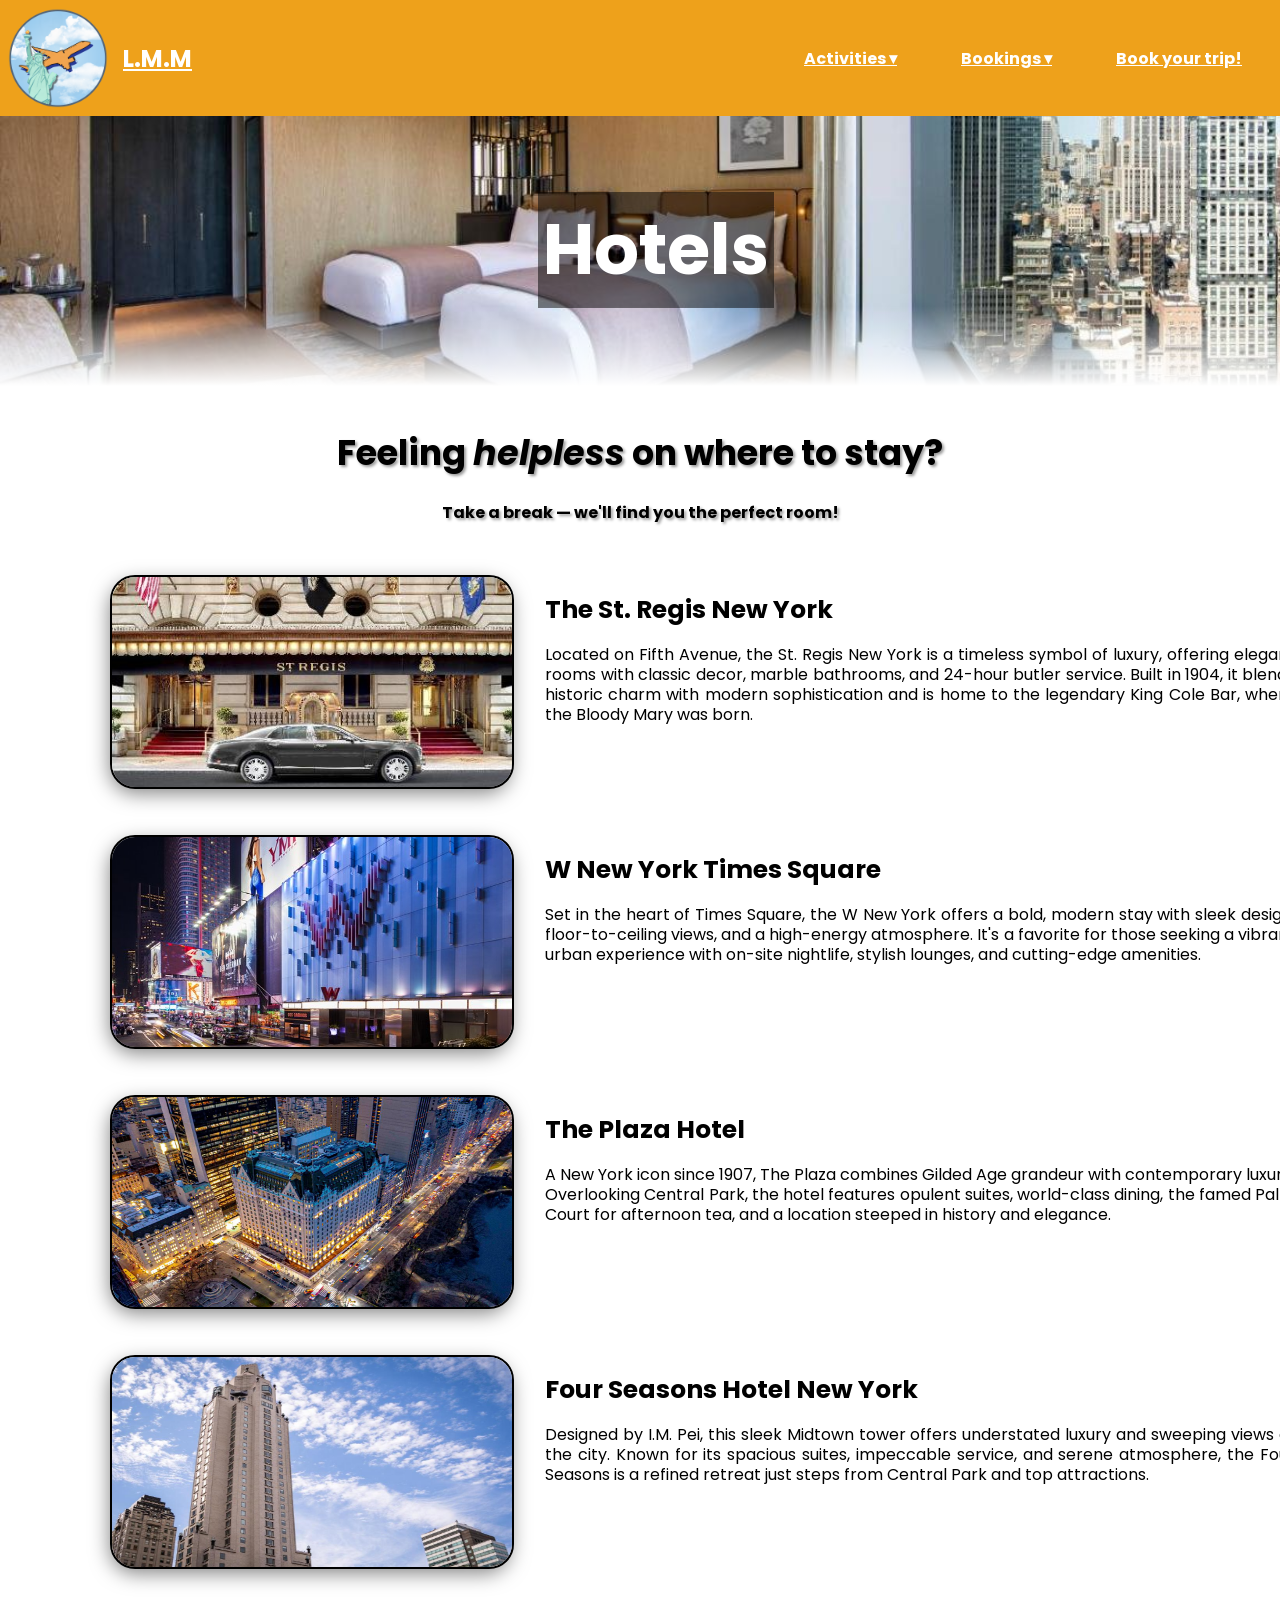
<file: lmm-hotels.html>
<!DOCTYPE html>
<html lang="en">
    <head>
        <meta charset="UTF-8">
        <meta name="viewport" content="width=device-width, initial-scale=1.0">
        <title>Hotels</title>
        <link rel="icon" href="logo.png" type="image/x-icon">
        <link rel="preconnect" href="https://fonts.googleapis.com">
        <link rel="preconnect" href="https://fonts.gstatic.com" crossorigin>
        <link href="https://fonts.googleapis.com/css2?family=Poppins:ital,wght@0,100;0,200;0,300;0,400;0,500;0,600;0,700;0,800;0,900;1,100;1,200;1,300;1,400;1,500;1,600;1,700;1,800;1,900&display=swap" rel="stylesheet">
        <style>
            html {
                scroll-behavior: smooth;
            }
            body {
                font-family: Poppins, sans-serif;
                margin: 0;
                opacity:0;
                animation: fadeIn 1s ease-in-out forwards;
            }
            @keyframes fadeIn {
                to {
                    opacity:1;
                }
            }
            header {
                background-color:#eea11b;
                padding:8px;
                display: flex;
                justify-content: space-between;
                align-items: center;
                color: white;
            }
            h2 {
                display:flex;
                text-align:center;
                transition: all 0.3s;
            }
            h2:hover {
                cursor:pointer;
                box-shadow: 0 8px 20px rgba(0, 0, 0, 0.2);
                border-radius: 5px;
                padding: 5px 10px;
            }
            .logo {
                display: flex;
                align-items: center;
            }
            .logo img {
                height: 100px;
                width: 100px;
                margin-right: 15px;
            }
            nav a {
                margin:  30px;
                color: white;
                text-decoration: underline;
                font-weight: bold;
                transition: all 0.3s;
            }
            nav a:hover{
                cursor:pointer;
                box-shadow: 0 8px 20px rgba(0, 0, 0, 0.2);
                border-radius: 5px;
                padding: 5px 10px;
            }
            div a {
                color:white;
                text-decoration: underline;
            }
            .dropdown {
                position: relative;
                display: inline-block;
            }
            .dropdown a {
                color:white;
            }
            .dropdown-content {
                display: none;
                position: absolute;
                background-color: white;
                min-width: 160px;
                box-shadow: 0px 8px 16px rgba(0,0,0,0.2);
                z-index: 1;
            }
            .dropdown-content a {
                color: black;
                padding: 10px 10px;
                text-decoration: none;
                display: block;
            }
            .navbar-content{
                color: #f1eee9;
            }
            .dropdown:hover .dropdown-content {
                display: block;
            }
            .dropdown-content a:hover {
                background-color:#f1f1f1;
            }
            .banner {
                position: relative;
                width: 100%;
                height: 270px;
                overflow: hidden;
            }
            .banner::after {
                content: "";
                position: absolute;
                bottom: 0;
                left: 0;
                height: 80px;
                width: 100%;
                background: linear-gradient(to bottom, rgba(255, 255, 255, 0) 0%, rgba(255, 255, 255, 2) 100%);
            }
            .overlay-text {
                position: absolute;
                top: 28%; 
                left: 42%; 
                color: white;
                background-color: rgba(0, 0, 0, 0.5); 
                padding: 5px;
                font-size: 70px;
                text-align:center;
                font-weight: bold;
                animation:rise 1s ease-in forwards;
            }
            @keyframes rise {
                0% {
                    transform: translateY(40px);
                    opacity: 0.5;
                }
                100% {
                    transform: translateY(0);
                    opacity: 1;
                }
            }
            .catchphrase {
                text-align:center;
                font-weight: bold;
                font-size:35px;
                margin-top:40px;
                text-shadow: 2px 2px 3px rgba(0, 0, 0, 0.4);
                animation:rise 1.5s ease-in forwards;
            }
            @keyframes rise {
                0% {
                    transform: translateY(40px);
                    opacity: 0.5;
                }
                100% {
                    transform: translateY(0);
                    opacity: 1;
                }
            }
            .catchphrase h4 {
                font-size:16px;
                text-align:center;
                margin-left:0px;
            }

            .container {
                display:grid;
                width: auto; 
                justify-content: center;
                grid-template-columns: 700px 360px;
                grid-template-areas: 
                "img1 exp1"
                "img2 exp2"
                "img3 exp3"
                "img4 exp4"
                ;
                margin-top:50px;
                column-gap:0px;
                margin-left:0px;
                row-gap:50px;
                padding:10px;
                text-align:justify;
                hyphens:auto;
                font-size:20px;
                line-height: 20px;
                padding-top:0px;
                animation:rise 1.5s ease-in forwards;
            }
            @keyframes rise {
                0% {
                    transform: translateY(40px);
                    opacity: 0.5;
                }
                100% {
                    transform: translateY(0);
                    opacity: 1;
                }
            }
            .container img {
                border-radius: 25px;
                border:black solid 2px;
                width:400px;
                height:210px;
            }
            .exp1 {
                grid-template-areas: exp1;
            }
            .img1 {
                grid-area:img1;
                
            }
            div p {
                font-size:25px;
                font-weight:bold;
                text-align:left;
                hyphens:auto;
            }
            .img2 {
                grid-area:img2;
            }
            .exp2 {
                grid-template-areas: exp2;
            }
            .exp3 {
                grid-template-areas: exp3;
            }
            .img3 {
                grid-area:img3;
            }
            .exp4 {
                grid-template-areas: exp4
            }
            .img4 {
                grid-area:img4;
            }
            .exp1, .exp2, .exp3, .exp4 {
                margin-left:-270px;
                padding:5px;
                font-weight:400;
                font-size:16px; 
                padding-top:0px;
                width: 750px;
                hyphens:none;
            }
            .img1, .img2, .img3, .img4 {
                box-shadow: 0 8px 20px rgba(0, 0, 0, 0.5);
                border-radius: 25px;
                width: 400px;
                height: 210px;
            }
            .icon {
                font-size: 10px;
                margin-top:10px;
                margin-right: 6px;
            }
            .icon img {
                width:40px;
                height:40px;
                display:flex;
                align-items:center;
                
            }
            .text {
                position:relative;
                font-size:15px;
            }
        </style>
    </head>
    <body>
        <header>
            <div class="logo">
              <img src="logo.png" width="100" height="100" alt="Logo">
              <a href="index.html"><h2>L.M.M</h2></a>
              </div>
            <nav>
                <div class="dropdown">
                    <a href="#">Activities ▾</a>
                    <div class="dropdown-content">
                        <a href="lmm-food.html"> Food </a>
                        <a href="lmm-recreation.html"> Recreation </a>
                    </div>
                </div>
                <div class="dropdown">
                    <a href="#" class="navbar-content">Bookings ▾  </a>
                    <div class="dropdown-content">
                        <a href="lmm-flights.html">Flights</a>
                        <a href="lmm-hotels.html">Hotels</a>
                    </div>
                </div>
                <div class="dropdown">
                    <a href="lmm-bookings.html" class="navbar-content">Book your trip!</a>
                </div>
                </div>
            </nav>
        </header>
        <div class="banner">
            <img src="accommodationpic.png" alt="new york" width="1425" height="270">
            <div class="overlay-text">Hotels</div>
        </div>
        <div class="catchphrase">
            Feeling <i>helpless</i> on where to stay?
            <h4>Take a break — we'll find you the perfect room!</h4>
        </div>
       
        <div class="container">
            <div class="img1">
                <img src="hotel1.jpg">
            </div>
            <div class="exp1">
                <p>The St. Regis New York</p>
                Located on Fifth Avenue, the St. Regis New York is a timeless symbol of luxury, offering elegant rooms with classic decor, marble bathrooms, and 24-hour butler service. Built in 1904, it blends historic charm with modern sophistication and is home to the legendary King Cole Bar, where the Bloody Mary was born.
                
            </div>
            
            <div class="img2">
                <img src="hotel2.jpg">
            </div>
            <div class="exp2">
                <p>W New York Times Square</p>
                Set in the heart of Times Square, the W New York offers a bold, modern stay with sleek design, floor-to-ceiling views, and a high-energy atmosphere. It's a favorite for those seeking a vibrant urban experience with on-site nightlife, stylish lounges, and cutting-edge amenities.
            </div>
            <div class="img3">
                <img src="hotel3-plazahotel.jpg">
            </div>
            <div class="exp3">
                <p>The Plaza Hotel</p>
                A New York icon since 1907, The Plaza combines Gilded Age grandeur with contemporary luxury. Overlooking Central Park, the hotel features opulent suites, world-class dining, the famed Palm Court for afternoon tea, and a location steeped in history and elegance.
            </div>
            <div class="img4">
                <img src="hotel4-fourseasons.jpg">
            </div>
            <div class="exp4">
                <p>Four Seasons Hotel New York</p>
                Designed by I.M. Pei, this sleek Midtown tower offers understated luxury and sweeping views of the city. Known for its spacious suites, impeccable service, and serene atmosphere, the Four Seasons is a refined retreat just steps from Central Park and top attractions.
            </div>
        </div>
        <br>
        <br>
    </body>
</html>
</file>
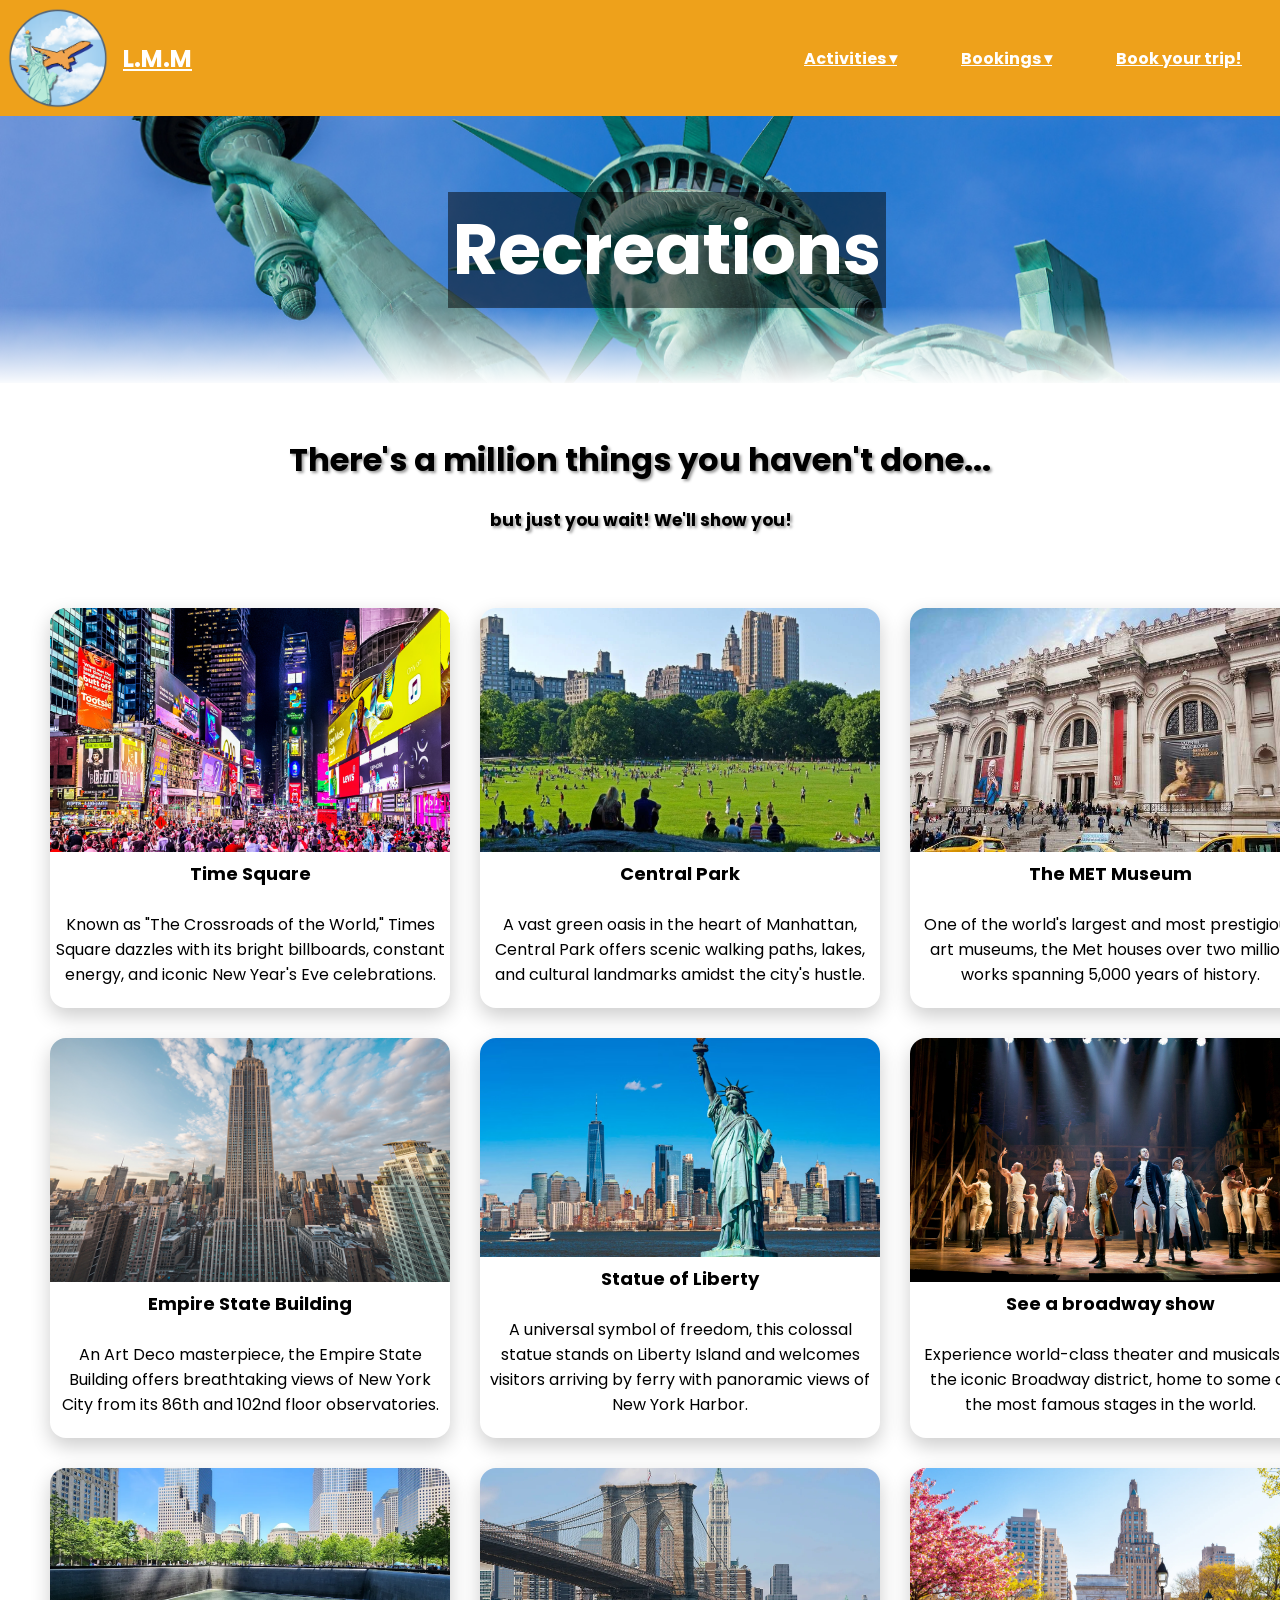
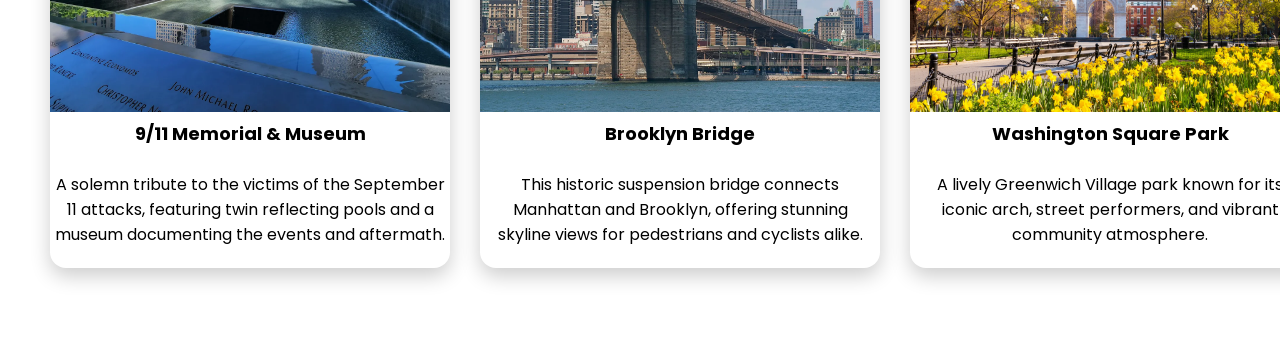
<file: lmm-recreation.html>
<!DOCTYPE html>
<html lang="en">
<head>
    <meta charset="UTF-8">
    <meta name="viewport" content="width=device-width, initial-scale=1.0">
    <title>Recreations</title>
    <link rel="icon" href="logo.png" type="image/x-icon">
    <link rel="preconnect" href="https://fonts.googleapis.com">
        <link rel="preconnect" href="https://fonts.gstatic.com" crossorigin>
        <link href="https://fonts.googleapis.com/css2?family=Poppins:ital,wght@0,100;0,200;0,300;0,400;0,500;0,600;0,700;0,800;0,900;1,100;1,200;1,300;1,400;1,500;1,600;1,700;1,800;1,900&display=swap" rel="stylesheet">
    <style>
        html {
            scroll-behavior: smooth;
        }
        body {
            font-family: Arial, Helvetica, sans-serif;
            margin: 0;
            font-family: Poppins, sans-serif;
            margin: 0;
            opacity:0;
            animation: fadeIn 1s ease-in-out forwards;
        }
        @keyframes fadeIn {
            to {
                opacity:1;
            }
        }
        header {
            background-color:#eea11b;
            padding:8px;
            display: flex;
            justify-content: space-between;
            align-items: center;
            color: white;
        }
        h2 {
            display:flex;
            text-align:center;
            transition: all 0.3s;
        }
        h2:hover {
            cursor:pointer;
            box-shadow: 0 8px 20px rgba(0, 0, 0, 0.2);
            border-radius: 5px;
            padding: 5px 10px;
        }
        .logo {
            display: flex;
            align-items: center;
        }
        .logo img {
            height: 100px;
            width: 100px;
            margin-right: 15px;
        }
        nav a {
            margin:  30px;
            color: white;
            text-decoration: underline;
            font-weight: bold;
            transition: all 0.3s;
        }
        nav a:hover{
            cursor:pointer;
            box-shadow: 0 8px 20px rgba(0, 0, 0, 0.2);
            border-radius: 5px;
            padding: 5px 10px;
        }
        div a {
            color:white;
            text-decoration: underline;
        }
        .dropdown {
            position: relative;
            display: inline-block;
        }
        .dropdown a {
            color:white;
        }
        .dropdown-content {
            display: none;
            position: absolute;
            background-color: white;
            min-width: 160px;
            box-shadow: 0px 8px 16px rgba(0,0,0,0.2);
            z-index: 1;
        }
        .dropdown-content a {
            color: black;
            padding: 10px 10px;
            text-decoration: none;
            display: block;
        }
        .navbar-content{
            color: #f1eee9;
        }
        .dropdown:hover .dropdown-content {
            display: block;
        }
        .dropdown-content a:hover {
            background-color:#f1f1f1;
        }
        .banner {
            position: relative;
            width: 100%;
            height: 270px;
            overflow: hidden;
        }
        .banner::after {
            content: "";
            position: absolute;
            bottom: 0;
            left: 0;
            height: 80px;
            width: 100%;
            background: linear-gradient(to bottom, rgba(255, 255, 255, 0) 0%, rgba(255, 255, 255, 2) 100%);
        }
        .overlay-text {
            position: absolute;
            top: 28%; 
            left: 35%; 
            color: white;
            background-color: rgba(0, 0, 0, 0.5); 
            padding: 5px;
            font-size: 70px;
            text-align:center;
            font-weight: bold;
            animation:rise 1s ease-in forwards;
        }
        @keyframes rise {
            0% {
                transform: translateY(40px);
                opacity: 0.5;
            }
            100% {
                transform: translateY(0);
                opacity: 1;
            }
        }
        .catchphrase {
                text-align:center;
                font-weight: bold;
                font-size:32px;
                margin-top:50px;
                text-shadow: 2px 2px 3px rgba(0, 0, 0, 0.4);
                animation:rise 1.5s ease-in forwards;
        }
        @keyframes rise {
            0% {
                transform: translateY(40px);
                opacity: 0.5;
            }
            100% {
                transform: translateY(0);
                opacity: 1;
            }
        }
        .catchphrase h4 {
            font-size:17px;
            text-align:center;
            margin-left:1px;
           
        }
        .restaurant-grid {
            display: grid;
            grid-template-columns: repeat(3, 1fr);
            grid-template-rows: repeat(3, 1fr);
            gap: 30px;
            max-width: 2000px;
            margin-top: 75px;
            margin-left: 50px;
            margin-bottom: 30px;
            
        }
        .restaurant-card {
            background-color: white;
            border-radius: 16px;
            box-shadow: 0 8px 20px rgba(0, 0, 0, 0.2);
            overflow: hidden;
            text-align: center;
            height: 400px;
            width: 400px;
            position: relative;
            display: flex;
            flex-direction: column;
            justify-content: flex-end;
            animation:rise 1.5s ease-in forwards;
        }
        @keyframes rise {
            0% {
                transform: translateY(40px);
                opacity: 0.5;
            }
            100% {
                transform: translateY(0);
                opacity: 1;
            }
        }
        .restaurant-card img {
            height:400px;
            width:400px;
        }
        .restaurant-card p {
            padding:5px;
        }
        .image-container {
            position: relative;
            width: 100%;
            height: 60%;
            overflow: hidden;
            }

        .image-container img {
            width: 100%;
            height: 100%;
            object-fit: cover;
            display: block;
            }
        .image-gradient {
            position: absolute;
            bottom: 0;
            width: 100%;
            height: 60%;
            background: linear-gradient(to bottom, rgba(255,255,255,0) 0%, white 100%);
        }

        .restaurant-card h3 {
            font-size: 18px;
            margin: 8px 0 4px;
        }

        .restaurant-card .description {
            font-size: 14px;
            color: #555;
            margin: 0 12px 6px;
        }
    </style>
</head>
<body>
    <header>
        <div class="logo">
          <img src="logo.png" width="100" height="100" alt="Logo">
          <a href="index.html"><h2>L.M.M</h2></a>
          </div>
        <nav>
            <div class="dropdown">
                <a href="#">Activities ▾</a>
                <div class="dropdown-content">
                    <a href="lmm-food.html"> Food </a>
                    <a href="lmm-recreation.html"> Recreation </a>
                </div>
            </div>
            <div class="dropdown">
                <a href="#" class="navbar-content">Bookings ▾  </a>
                <div class="dropdown-content">
                    <a href="lmm-flights.html">Flights</a>
                    <a href="lmm-hotels.html">Hotels</a>
                </div>
            </div>
            <div class="dropdown">
                <a href="lmm-bookings.html" class="navbar-content">Book your trip!</a>
            </div>
            </div>
        </nav>
    </header>
    <div class="banner">
        <img src="activitiespic(1).png" alt="new york" width="1425px">
        <div class="overlay-text">Recreations</div>
    </div>
    <div class="catchphrase">
            There's a million things you haven't done...
            <h4>but just you wait! We'll show you!</h4>
    </div>
    <div class="restaurant-grid">
        <div class="restaurant-card">
            <img src="timesquare.jpg" alt="time square">
            <h3>Time Square</h3>
            <p>Known as "The Crossroads of the World," Times Square dazzles with its bright billboards, constant energy, and iconic New Year's Eve celebrations.</p>

        </div>

        <div class="restaurant-card">
            <img src="centralpark.jpg" alt="Central park">
            <h3>Central Park</h3>
            <p>A vast green oasis in the heart of Manhattan, Central Park offers scenic walking paths, lakes, and cultural landmarks amidst the city's hustle.</p>
            
        </div>

        <div class="restaurant-card">
            <img src="metmuseum.jpg" alt="MET Museum">
            <h3>The MET Museum</h3>
            <p>One of the world's largest and most prestigious art museums, the Met houses over two million works spanning 5,000 years of history.</p>
            
        </div>
        <div class="restaurant-card">
            <img src="empire-state-building.jpg" alt="Empire state building">
            <h3>Empire State Building</h3>
            <p>An Art Deco masterpiece, the Empire State Building offers breathtaking views of New York City from its 86th and 102nd floor observatories.</p>
            
        </div>
        <div class="restaurant-card">
            <img src="statue-of-liberty.jpg" alt="statue of liberty">
            <h3>Statue of Liberty</h3>
            <p>A universal symbol of freedom, this colossal statue stands on Liberty Island and welcomes visitors arriving by ferry with panoramic views of New York Harbor.
        </p>
        </div>
        <div class="restaurant-card">
            <img src="broadway.jpg" alt="broadway">
            <h3>See a broadway show</h3>
            <p>Experience world-class theater and musicals in the iconic Broadway district, home to some of the most famous stages in the world.</p>
        </div>
        <div class="restaurant-card">
            <img src="nineleven-memoriam-museum.jpg" alt="9/11 memorial museum">
            <h3>9/11 Memorial & Museum</h3>
            <p>A solemn tribute to the victims of the September 11 attacks, featuring twin reflecting pools and a museum documenting the events and aftermath.</p>
            
        </div>
        <div class="restaurant-card">
            <img src="brooklyn-bridge.jpg" alt="brooklyn bridge">
            <h3>Brooklyn Bridge</h3>
            <p>This historic suspension bridge connects Manhattan and Brooklyn, offering stunning skyline views for pedestrians and cyclists alike.</p>
        </div>
        <div class="restaurant-card">
            <img src="washingtonsquarepark.webp" alt="washington square park">
            <h3>Washington Square Park</h3>
            <p>A lively Greenwich Village park known for its iconic arch, street performers, and vibrant community atmosphere.</p>
            
        </div>
    </div>
    
    <br>
    <div class="fn">
        <a href="#">Book your tickets now!</a>
    </div>
</body>
</html>
</file>
<file: index.css>
body {
font-family: Arial, sans-serif;
margin: 0;
padding: 0;
background-color: rgb(245, 235, 220);
opacity:0;
animation: fadeIn 1s ease-in-out forwards;
}
@keyframes fadeIn {
    to {
        opacity:1;
    }
}

.poppins-regular {
font-family: "Poppins", sans-serif;
font-weight: 400;
font-style: normal;
}



header {
  background-color: #e6931f;
  padding: 10px ;
  display: flex;
  justify-content: space-between;
  align-items: center;
  color: black;
}

.sticky{ 
  position: fixed;
  top: 0;
  left: 0;
  width: 100%;
  z-index: 1000;

}


.logo {
  display: flex;
  align-items: center;
}



nav a {
  margin:30px;
  color:white;
  text-decoration: underline;
  font-weight: bold;
  transition: all 0.3s;
}
nav a:hover{
  cursor:pointer;
  box-shadow: 0 8px 20px rgba(0, 0, 0, 0.2);
  border-radius: 5px;
  padding: 5px 10px;
}

.banner { 
  background-color: rgb(255, 186, 57);
  width: 100%;
  height: 100px;  
  object-fit: cover; 

}

.textbox{ 
  display:flex; 

}



.overlay-text {
  color: white;
  background-color: rgba(0, 0, 0, 0.5); 
  padding: 5px;
  font-size: 70px;
  text-align:center;
  font-weight: bold;
}
            
#rounded-corners1{ 
  border-radius: 30px;
  padding: 20px; 
  width: 200px;
  height: 150px;  
}
h2{ 
  margin-left: 40px; 
  
  color:white;
  text-decoration:underline;
}
.image-rows{ 
  display: flex;
  justify-content: space-evenly;
  align-items: space-evenly;
  margin-bottom: 90px;
  
}
.about-us{ 
  display: grid; 
  grid-template-columns: 700px 500px ;
  justify-content: center;
  column-gap: 40px;
  margin-top: 20px;
  animation:rise 1.5s ease-in forwards;
}
@keyframes rise {
    0% {
        transform: translateY(40px);
        opacity: 0.5;
    }
    100% {
        transform: translateY(0);
        opacity: 1;
    }
}

.img{ 
  border-radius: 30px;
  padding: 10px; 
  width: 300px;
  height: 200px;  
  background-color: #f4c69e;
  font-size: 20px;

}
.imgaboutus{ 
  border-radius: 30px;
  margin-top: 50px;
  width: 500px;
  height: 500px;
  object-fit: cover;
  box-shadow: 6px 6px 12px rgba(77, 35, 6, 0.3);
}

.header{ 
  display: flex; 
  justify-content: center;
}
.heading-container {

  display: inline-block;
  padding: 20px 40px;
  border-radius: 8px;
  margin: 20px auto;
  text-align: center;
}

.heading-container h1 {
  background-color: #eea11b;  
  display: inline-block;
  padding: 20px 40px;
  border-radius: 8px;
  margin: 20px auto;
  text-align: center;
  color: white;
  margin: 0;
  font-size: 3rem;
}

.heading-container .caption {
  color: #222222;      
  font-size: 20px;        
  margin-top: 10px;
} 

.about-ny {
  width: 100%;
  padding: 20px;
  box-sizing: border-box;
}

.bigheader {
  position: relative;
  height: 1000px;
  width: 97.5%;
  background-image:url(orange\ about\ us.jpeg);
  background-size: cover;
  display: flex;
  align-items: center;
  justify-content: center;
  text-align: center;
  padding: 20px;
  background-position:center;
  mask-image: linear-gradient(to bottom, rgba(0,0,0,1) 80%, rgba(0,0,0,0));
  -webkit-mask-image: linear-gradient(to bottom, rgba(0,0,0,1) 80%, rgba(0,0,0,0));
}

.caption-text {
  color: white;
  text-shadow: 2px 2px 8px rgba(0,0,0,0.7);
  max-width: 800px;
  padding: 160px;
  animation:rise 1s ease-in forwards;
}
@keyframes rise {
    0% {
        transform: translateY(40px);
        opacity: 0.5;
    }
    100% {
        transform: translateY(0);
        opacity: 1;
    }
}

.bigheader-text h1 {
  font-size: 3.5rem;
  margin-bottom: 10px;
}

.bigheader-text p {
  font-size: 1.25rem;
}
.ny-content {
  background: white;
  padding: 20px;
  max-width: 1200px;
  margin: 0 auto;
  border-radius: 12px;
  box-shadow: 0 10px 30px rgba(0, 0, 0, 0.1);
  font-family: 'Poppins', sans-serif;
}


.dropdown {
  position: relative;
  display: inline-block;
}


.dropdown-content {
  display: none;
  position: absolute;
  background-color: white;
  min-width: 160px;
  box-shadow: 0px 8px 16px rgba(0,0,0,0.2);
  z-index: 1;
}


.dropdown-content a {
  color: #000000;
  padding: 10px 10px;
  text-decoration: none;
  display: block;
}

.navbar-content{
  color: #f1eee9;
}


.dropdown:hover .dropdown-content {
  display: block;

}


.dropdown-content a:hover {
  background-color: #f1f1f1;

}

.carousel-card {
width: 500px;
height: 500px;
border-radius: 20px;
overflow: hidden;
box-shadow: 6px 6px 20px rgba(0, 0, 0, 0.15);
background-color: white;
display: flex;
flex-direction: column;
transition: transform 0.3s ease;
}

.card-image {
height: 60%;
background-size: cover;
background-position: center;
position: relative;
}


.card-image::after {
content: "";
position: absolute;
bottom: 0;
width: 100%;
height: 100%;
background: linear-gradient(to bottom, rgba(255, 255, 255, 0) 0%, white 100%);
}

.card-text {
height: 10%;
padding: 20px;
background-color: white;
text-align: center;
z-index: 1;
}

.carousel-wrapper {
display: flex;
margin-top: 30px;

}

.carousel-container {

width: 700px;
height: 550px;
display: flex;
justify-content: center;
align-items: center;
position: relative; 

}

.carousel-card {
width: 200%;
height: 100%;
border-radius: 20px;
overflow: hidden;
box-shadow: 6px 6px 20px rgba(0, 0, 0, 0.15);
background-color: white;
display: flex;
flex-direction: column;
transition: all 0.3s ease-in-out;
}

.card-image {
height: 60%;
background-size: cover;
background-position: center;
position: relative;
}

.card-image::after {
content: "";
position: absolute;
bottom: 0;
width: 100%;
height: 50%;
background: linear-gradient(to bottom, rgba(255, 255, 255, 0) 0%, white 100%);
}

.card-text {
height: 40%;
padding: 15px;
background-color: white;
text-align: center;
z-index: 1;
}

.carousel-btn {
background: none;
border: none;
font-size: 2rem;
cursor: pointer;
color: #333;
transition: transform 0.2s ease;

}

.carousel-btn:hover {
transform: scale(1.2);
}

hr {
  height:2px;
  background-color:black;
  border:none;
}
.overlay-img {
    display:flex;
    margin-top:20px;
    margin-left:50px;
    animation: lmmRise 1.5s ease-in-out forwards;
}
@keyframes lmmRise {
    0% {
        transform: translateY(40px);
        opacity: 0.5;
    }
    100% {
        transform: translateY(0);
        opacity: 1;
    }
}
.overlay-img p {
    font-size:30px;
    font-weight: bold;
    text-align:start;
    margin-left:25px;
    margin-top:35px;
    text-shadow: 2px 2px 4px rgba(0, 0, 0, 0.4);
}
.overlay-img p a {
  font-size:20px;
  color:black;
  text-decoration: underline;
}
</file>
<file: lmm-bookings.css>
body {
        font-family: Arial, sans-serif;
        margin: 0;
        padding: 0;
        background-color: rgb(245, 235, 220);
        opacity:0;
        animation: fadeIn 1s ease-in-out forwards;
    }
    @keyframes fadeIn {
        to {
            opacity:1;
        }
    }

.poppins-regular {
  font-family: "Poppins", sans-serif;
  font-weight: 400;
  font-style: normal;
}



      header {
        background-color: #e6931f;
        padding: 10px ;
        display: flex;
        justify-content: space-between;
        align-items: center;
        color: black;
      }

      .sticky{ 
  position: fixed;
  top: 0;
  left: 0;
  width: 100%;
  z-index: 1000;
  
}
      
    
  .logo {
    display: flex;
    align-items: center;
    
  }
  .logo h2 {
    color:white;
    text-decoration: underline;
    transition: all 0.3s;
  }
  .logo h2:hover {
      cursor:pointer;
      box-shadow: 0 8px 20px rgba(0, 0, 0, 0.2);
      border-radius: 5px;
      padding: 5px 10px;
  }

  .logo img {
    margin-right: 10px;
  }

      nav a {
        margin:30px;
        color:white;
        text-decoration: underline;
        font-weight: bold;
        transition: all 0.3s;
      }
      nav a:hover{
          cursor:pointer;
          box-shadow: 0 8px 20px rgba(0, 0, 0, 0.2);
          border-radius: 5px;
          padding: 5px 10px;
      }
    
      .banner { 
        background-color: rgb(255, 186, 57);
        width: 1425px;
        height: 100px;  
        object-fit: cover; 
    
      }
    
      .textbox{ 
        display:flex; 
    
      }
    
    
    
      .overlay-text {
                  
                  color: white;
                  background-color: rgba(0, 0, 0, 0.5); 
                  padding: 5px;
                  font-size: 70px;
                  text-align:center;
                  font-weight: bold;}

      .about-us{ 
        display: grid; 
        grid-template-columns: 700px 500px ;
        justify-content: center;
        column-gap: 40px;
        margin-top: 20px;
      }
      
      .img{ 
        border-radius: 30px;
        padding: 10px; 
        width: 300px;
        height: 200px;  
        background-color: #f4c69e;
        font-size: 20px;

      }

.heading-container h1 {
  background-color: #eea11b;  
  display: inline-block;
  padding: 20px 40px;
  border-radius: 8px;
  margin: 20px auto;
  text-align: center;
  color: white;
  margin: 0;
  font-size: 3rem;
}

.heading-container .caption {
  color: #222222;      
  font-size: 20px;        
  margin-top: 10px;
} 

.about-ny {
  width: 100%;
  padding: 20px;
  box-sizing: border-box;
}

.bigheader {
  position: relative;
  height: 1000px;
  width: 97.5%;
  background-image:url(nyc\ time\ square.jpeg);
  background-size: cover;
  display: flex;
  align-items: center;
  justify-content: center;
  text-align: center;
  padding: 20px;
  background-position:center;
  mask-image: linear-gradient(to bottom, rgba(0,0,0,1) 80%, rgba(0,0,0,0));
  -webkit-mask-image: linear-gradient(to bottom, rgba(0,0,0,1) 80%, rgba(0,0,0,0));}

.caption-text {
  color: rgb(0, 0, 0);
  text-shadow: 2px 2px 8px rgba(0,0,0,0.7);
  max-width: 800px;
  padding: 160px;
  animation:rise 1s ease-in forwards;
    }
  @keyframes rise {
      0% {
          transform: translateY(40px);
          opacity: 0.5;
      }
      100% {
          transform: translateY(0);
          opacity: 1;
      }
  }

.bigheader-text h1 {
  font-size: 3.5rem;
  margin-bottom: 10px;
}

.bigheader-text p {
  font-size: 1.25rem;
}
.ny-content {
  background: white;
  padding: 20px;
  max-width: 1200px;
  margin: 0 auto;
  border-radius: 12px;
  box-shadow: 0 10px 30px rgba(0, 0, 0, 0.1);
  font-family: 'Poppins', sans-serif;
}


.dropdown {
  position: relative;
  display: inline-block;
}


.dropdown-content {
  display: none;
  position: absolute;
  background-color: white;
  min-width: 160px;
  box-shadow: 0px 8px 16px rgba(0,0,0,0.2);
  z-index: 1;
}


.dropdown-content a {
  color: #000000;
  padding: 10px 10px;
  text-decoration: none;
  display: block;
}

.navbar-content{
  color: #f1eee9;
}


.dropdown:hover .dropdown-content {
  display: block;
  
}


.dropdown-content a:hover {
  background-color: #f1f1f1;
  
}


    body {
      font-family: Arial, sans-serif;
      background: #f5f5f5;
      padding: 20px;
    }

    .container {
      display: grid;
      grid-template-columns: 1fr 1fr;
      gap: 30px;
      background: white;
      padding: 30px;
      border-radius: 10px;
      box-shadow: 0 0 15px rgba(0,0,0,0.1);
      max-width: 900px;
      margin: auto;
    }
    form {
      animation:rise 1.5s ease-in forwards;
    }
    @keyframes rise {
        0% {
            transform: translateY(40px);
            opacity: 0.5;
        }
        100% {
            transform: translateY(0);
            opacity: 1;
        }
    }
    .form-section {
      display: flex;
      flex-direction: column;
    }

    .form-section h2 {
      margin-bottom: 10px;
      font-size: 20px;
      color:black;
      text-decoration: underline;
      
    }

    label {
      margin-top: 10px;
      font-size: 14px;
    }

    input[type="text"],
    input[type="date"],
    input[type="email"] {
      padding: 8px;
      margin-top: 5px;
      border: 1px solid #ccc;
      border-radius: 4px;
    }

    .radio-group,
    .checkbox-group {
      margin-top: 10px;
    }

    .radio-group label,
    .checkbox-group label {
      display: block;
      margin-top: 5px;
    }

    button {
      margin-top: 20px;
      padding: 10px;
      background: #4CAF50;
      color: white;
      border: none;
      border-radius: 5px;
      cursor: pointer;
      font-size: 16px;
    }

    .confirmation {
      background: #e0ffe0;
      margin-top: 30px;
      padding: 20px;
      border: 1px solid #b2ffb2;
      border-radius: 8px;
      white-space: pre-wrap;
      font-family: monospace;
    }
</file>
<file: lmm-food.css>
body {
  font-family: Arial, sans-serif;
  background-color:white;
  margin: 0;
  padding: 0;
  animation: fadeIn 1s ease-in-out forwards;
  opacity:0;
}
@keyframes fadeIn {
    to {
        opacity:1;
    }
}
.poppins-regular {
  font-family: "Poppins", sans-serif;
  font-weight: 400;
  font-style: normal;
}



      header {
        background-color: #e6931f;
        padding: 10px ;
        display: flex;
        justify-content: space-between;
        align-items: center;
        color: black;
      }

      
      
    
      .logo {
        display: flex;
        align-items: center;
        color:white;
        text-decoration: underline;
      }
      .logo h2 {
        color:white;
        text-decoration: underline;
        transition: all 0.3s;
      }
      .logo h2:hover {
      cursor:pointer;
      box-shadow: 0 8px 20px rgba(0, 0, 0, 0.2);
      border-radius: 5px;
      padding: 5px 10px;
      }

      nav a {
                margin:30px;
                color:white;
                text-decoration: underline;
                font-weight: bold;
                transition: all 0.3s;
            }
            nav a:hover{
                cursor:pointer;
                box-shadow: 0 8px 20px rgba(0, 0, 0, 0.2);
                border-radius: 5px;
                padding: 5px 10px;
            }
    
      .banner { 
          background-color: rgb(255, 186, 57);
          width: 100%;
          height: 270px;
          object-fit: cover; 
          overflow:hidden;
          position: relative;
    
      }
      .banner::after {
          content: "";
          position: absolute;
          bottom: 0;
          left: 0;
          height: 80px;
          width: 100%;
          background: linear-gradient(to bottom, rgba(255, 255, 255, 0) 0%, rgba(255, 255, 255, 2) 100%);
      }
      .textbox{ 
        display:flex; 
    
      }
    
    
    
      .overlay-text {
        position: absolute;
        top: 28%; 
        left: 42%; 
        color: white;
        background-color: rgba(0, 0, 0, 0.5); 
        padding: 5px;
        font-size: 70px;
        text-align:center;
        font-weight: bold;
        animation:rise 1s ease-in forwards;
      }

      .catchphrase {
                text-align:center;
                font-weight: bold;
                font-size:35px;
                margin-top:40px;
                text-shadow: 2px 2px 3px rgba(0, 0, 0, 0.4);
                animation:rise 1.5s ease-in forwards;
            }
      @keyframes rise {
          0% {
              transform: translateY(40px);
              opacity: 0.5;
          }
          100% {
              transform: translateY(0);
              opacity: 1;
          }
      }
      .catchphrase h4 {
          font-size:16px;
          text-align:center;
          margin-left:0px;
      }
    
      #rounded-corners1{ 
        border-radius: 30px;
        padding: 20px; 
        width: 200px;
        height: 150px;  
      }
      h2{ 
        margin-left: 40px; /* adjust to match About section's padding */
        margin-bottom: 30px;
      }
      .image-rows{ 
        display: flex;
        justify-content: space-evenly;
        align-items: space-evenly;
        margin-bottom: 90px;
        
      }
      .about-us{ 
        display: grid; 
        grid-template-columns: 700px 500px ;
        justify-content: center;
        column-gap: 40px;
        margin-top: 20px;
      }
      
      .img{ 
        border-radius: 30px;
        padding: 10px; 
        width: 300px;
        height: 200px;  
        background-color: #f4c69e;
        font-size: 20px;

      }
      .imgaboutus{ 
        border-radius: 30px;
        margin-top: 50px;
        width: 500px;
        height: 500px;
        object-fit: cover;
        box-shadow: 6px 6px 12px rgba(77, 35, 6, 0.3);
      }
      
      .header{ 
        display: flex; 
        justify-content: center;
      }
      .heading-container {
 
  display: inline-block;
  padding: 20px 40px;
  border-radius: 8px;
  margin: 20px auto;
  text-align: center;
}

.heading-container h1 {
  background-color: #eea11b;  
  display: inline-block;
  padding: 20px 40px;
  border-radius: 8px;
  margin: 20px auto;
  text-align: center;
  color: white;
  margin: 0;
  font-size: 3rem;
}

.heading-container .caption {
  color: #222222;      
  font-size: 20px;        
  margin-top: 10px;
} 

.about-ny {
  width: 100%;
  padding: 20px;
  box-sizing: border-box;
}

.bigheader {
  position: relative;
  height: 1000px;
  width: 97.5%;
  background-image:url(orange\ about\ us.jpeg);
  background-size: cover;
  display: flex;
  align-items: center;
  justify-content: center;
  text-align: center;
  padding: 20px;
  background-position:center;
  mask-image: linear-gradient(to bottom, rgba(0,0,0,1) 80%, rgba(0,0,0,0));
  -webkit-mask-image: linear-gradient(to bottom, rgba(0,0,0,1) 80%, rgba(0,0,0,0));
}

.caption-text {
  color: white;
  text-shadow: 2px 2px 8px rgba(0,0,0,0.7);
  max-width: 800px;
  padding: 160px;
}

.bigheader-text h1 {
  font-size: 3.5rem;
  margin-bottom: 10px;
}

.bigheader-text p {
  font-size: 1.25rem;
}
.ny-content {
  background: white;
  padding: 20px;
  max-width: 1200px;
  margin: 0 auto;
  border-radius: 12px;
  box-shadow: 0 10px 30px rgba(0, 0, 0, 0.1);
  font-family: 'Poppins', sans-serif;
}


.dropdown {
  position: relative;
  display: inline-block;
}


.dropdown-content {
  display: none;
  position: absolute;
  background-color: white;
  min-width: 160px;
  box-shadow: 0px 8px 16px rgba(0,0,0,0.2);
  z-index: 1;
}


.dropdown-content a {
  color: #000000;
  padding: 10px 10px;
  text-decoration: none;
  display: block;
}

.navbar-content{
  color: #f1eee9;
}


.dropdown:hover .dropdown-content {
  display: block;
  
}


.dropdown-content a:hover {
  background-color: #f1f1f1;
  
}

.restaurant-grid {
  display: grid;
  grid-template-columns: repeat(3, 1fr);
  grid-template-rows: repeat(3, 1fr);
  gap: 30px;
  max-width: 2000px;
  margin-top: 100px;
  margin-left: 50px;
  margin-bottom: 30px;
  animation:rise 1.5s ease-in forwards;
            }
@keyframes rise {
    0% {
        transform: translateY(40px);
        opacity: 0.5;
    }
    100% {
        transform: translateY(0);
        opacity: 1;
    }
}

.restaurant-card {
  background-color: white;
  border-radius: 16px;
  box-shadow: 0 4px 12px rgba(0,0,0,0.1);
  overflow: hidden;
  text-align: center;
  height: 400px;
  width: 400px;
  position: relative;
  display: flex;
  flex-direction: column;
  justify-content: flex-end;
}

.image-container {
  position: relative;
  width: 100%;
  height: 60%;
  overflow: hidden;
}

.image-container img {
  width: 100%;
  height: 100%;
  object-fit: cover;
  display: block;
}

.image-gradient {
  position: absolute;
  bottom: 0;
  width: 100%;
  height: 60%;
  background: linear-gradient(to bottom, rgba(255,255,255,0) 0%, white 100%);
}

.restaurant-card h3 {
  font-size: 18px;
  margin: 8px 0 4px;
}

.restaurant-card .description {
  font-size: 14px;
  color: #555;
  margin: 0 12px 6px;
}

.stars {
  font-size: 18px;
  color: #ffc107; /* gold stars */
  margin-bottom: 12px;
}
</file>
